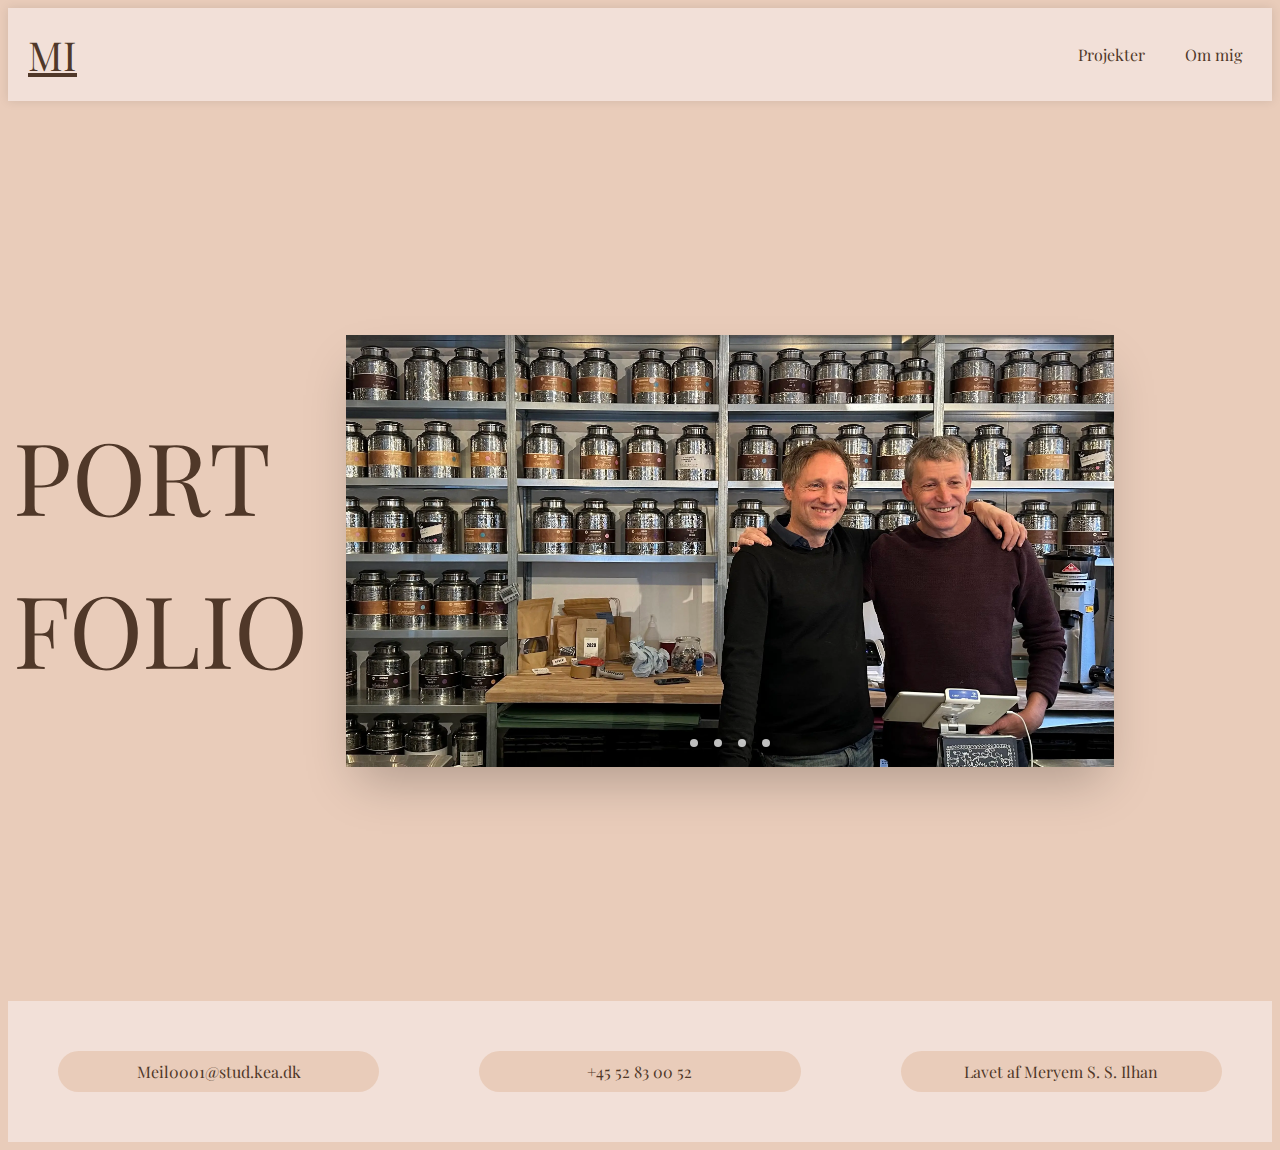
<file: index.html>
<!DOCTYPE html>
<html lang="en">

<head>
    <meta charset="UTF-8">
    <meta name="viewport" content="width=device-width, initial-scale=1.0">
    <title>Forside</title>
    <link rel="stylesheet" href="menu.css">
    <link rel="stylesheet" href="index.css">
    <link rel="preconnect" href="https://fonts.googleapis.com">
    <link rel="preconnect" href="https://fonts.gstatic.com" crossorigin>
    <link
        href="https://fonts.googleapis.com/css2?family=Playfair+Display:wght@400;500;600;700;800&family=Playpen+Sans:wght@600;800&display=swap"
        rel="stylesheet">
</head>

<body>
    <header>
        <div class="logo">
            <a href="index.html">MI</a>
        </div>

        <nav>
            <ul class="menu">
                <li><a href="projekter.html">Projekter</a></li>
                <li><a href="om_mig.html">Om mig</a></li>

            </ul>
            <div class="burger">
                <div class="line"></div>
                <div class="line"></div>
                <div class="line"></div>
            </div>
        </nav>
    </header>

    <main>

        <div class="row">
            <div class="left">

                <div id="port">PORT</div>
                <div id="folio">FOLIO</div>
            </div>

            <div class="right">
                <div class="content">
                    <section class="carrousel_container">
                        <div class="slider-wrapper">
                            <div class="slider">
                                <img id="slide1" src="carrousel/slide1.webp" alt="slide1">
                                <img id="slide2" src="carrousel/slide2.webp" alt="slide2">
                                <img id="slide3" src="carrousel/slide3.webp" alt="slide3 ">
                                <img id="slide4" src="carrousel/slide4.webp" alt="slide4 ">


                            </div>
                            <div class="slider-nav">
                                <a href="#slide1"></a>
                                <a href="#slide2"></a>
                                <a href="#slide3"></a>
                                <a href="#slide4"></a>

                            </div>
                        </div>
                    </section>

                </div>

            </div>
        </div>
    </main>


    <div class="footer">
        <button class="button">Meil0001@stud.kea.dk</button>
        <button class="button">+45 52 83 00 52</button>
        <button class="button">Lavet af Meryem S. S. Ilhan</button>
    </div>








    <script src="menu.js"></script>
</body>

</html>
</file>
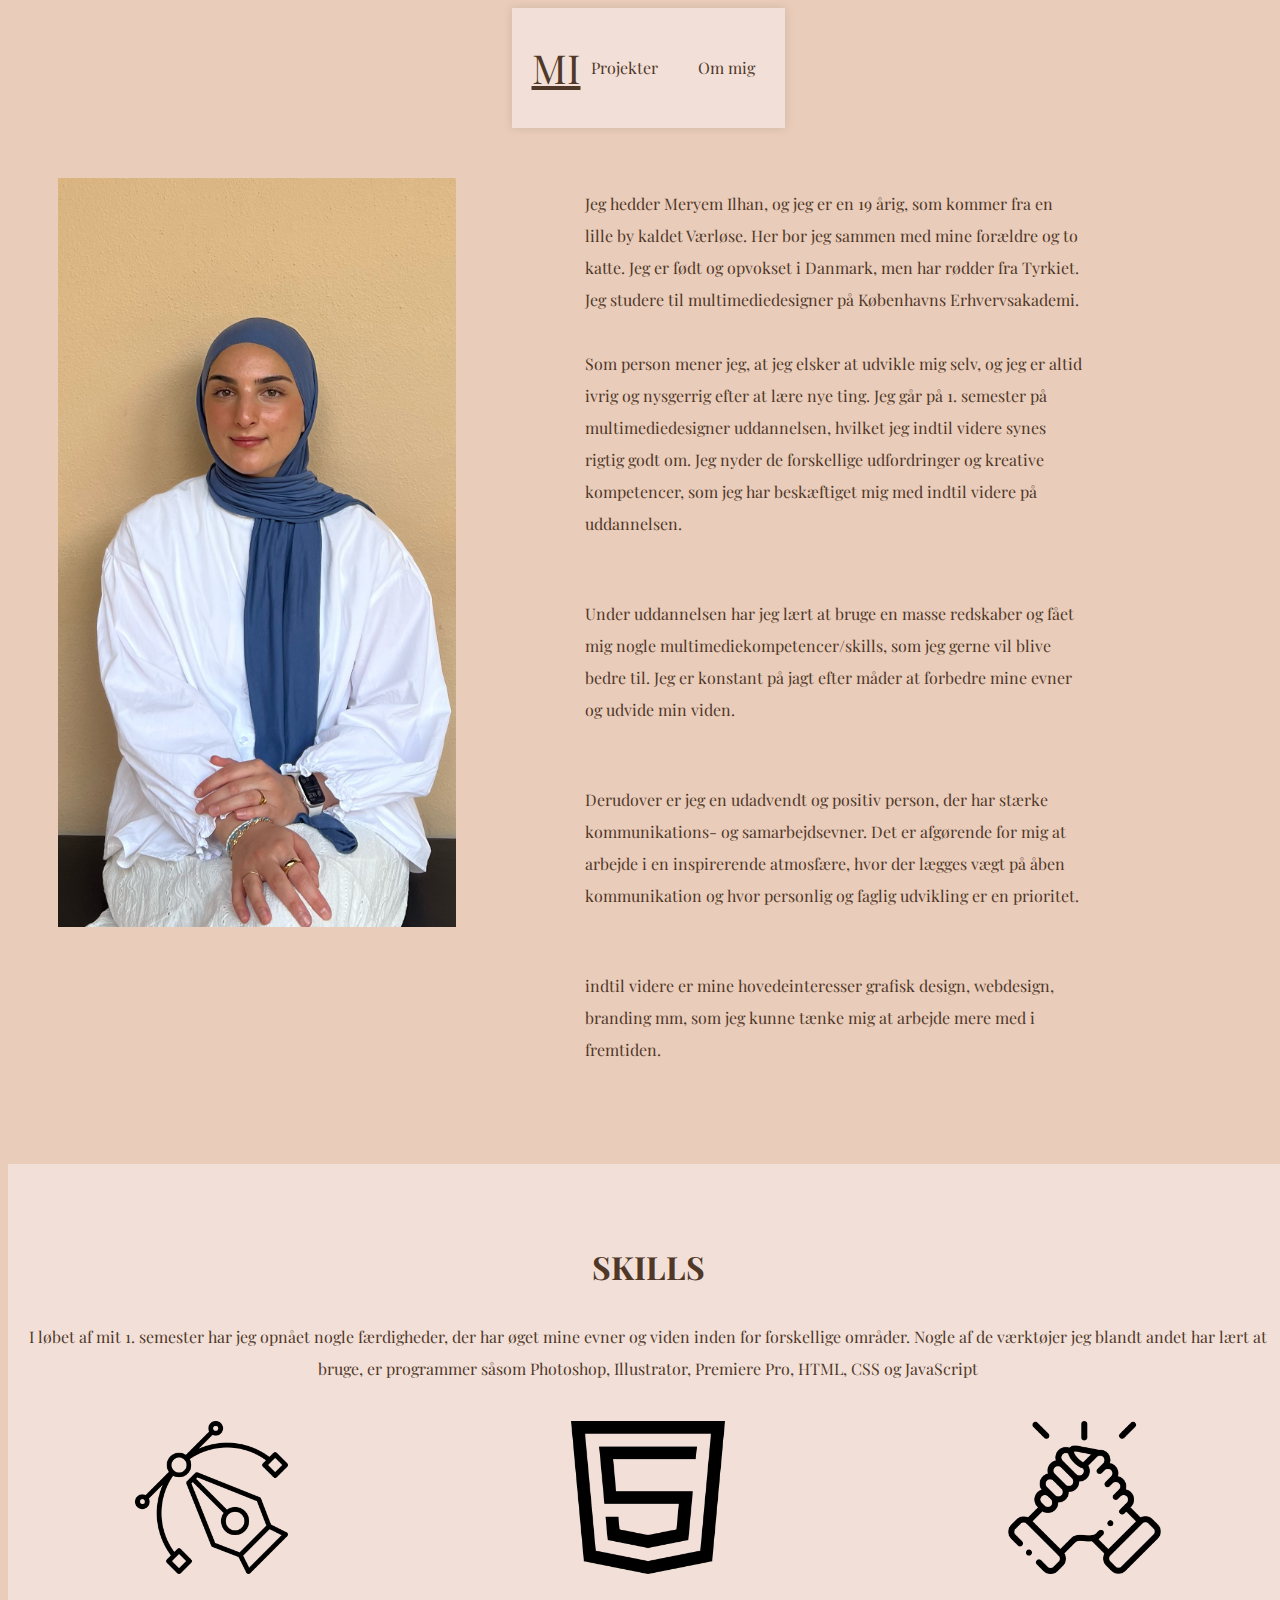
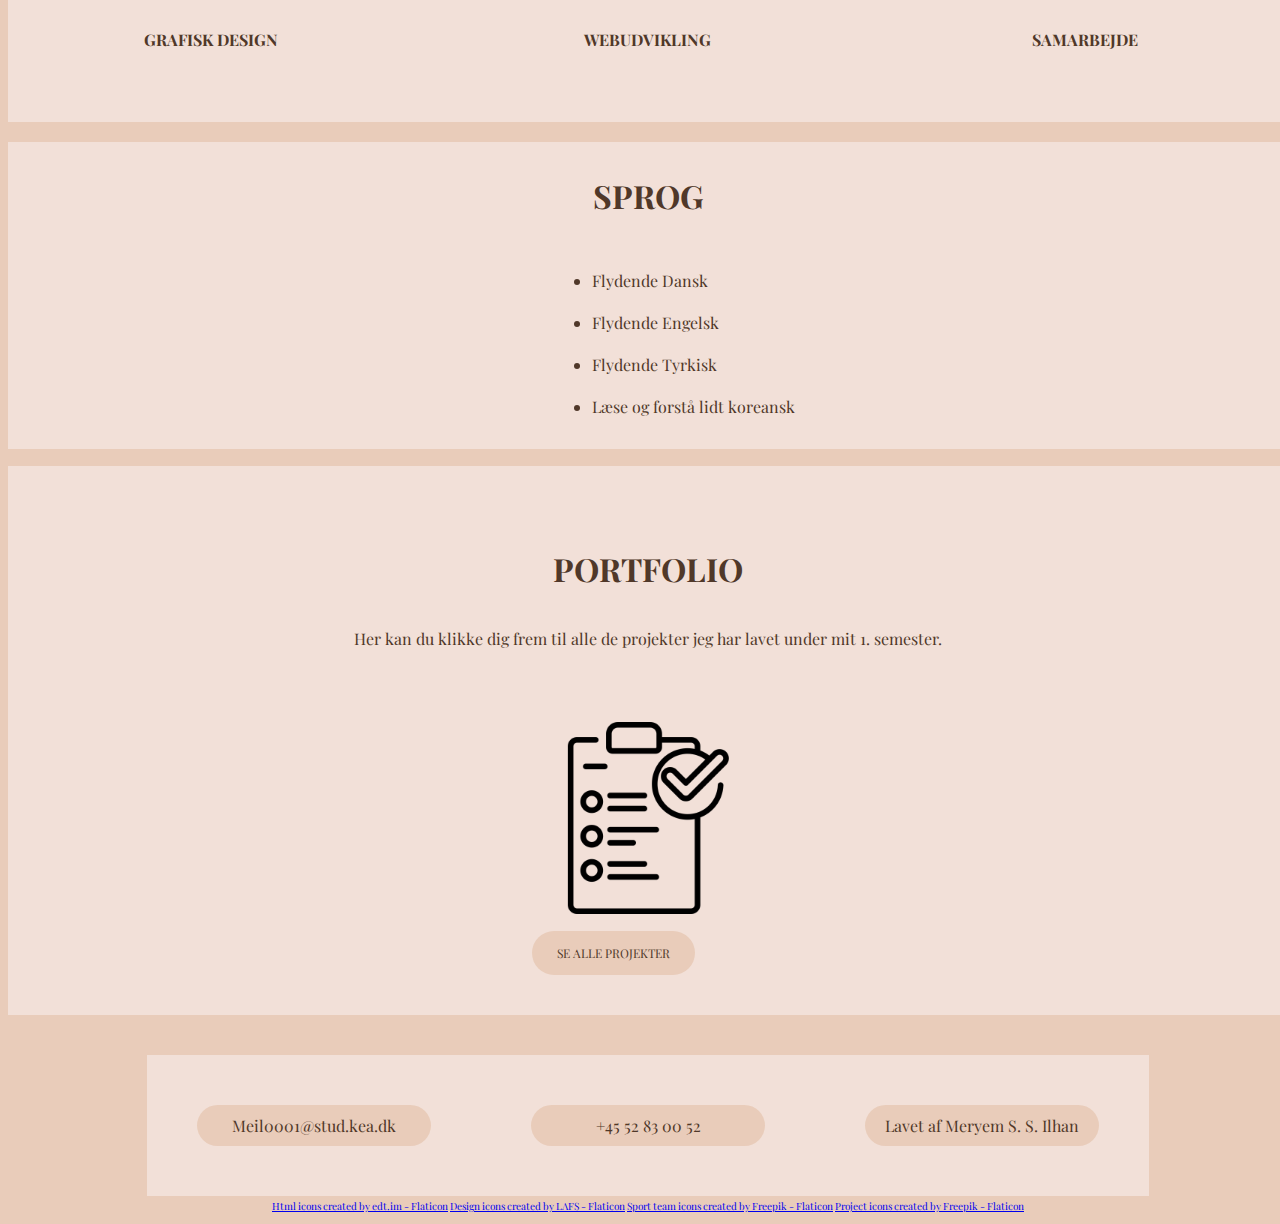
<file: om_mig.html>
<!DOCTYPE html>
<html lang="en">

<head>
    <meta charset="UTF-8">
    <meta name="viewport" content="width=device-width, initial-scale=1.0">
    <title>Forside</title>
    <link rel="stylesheet" href="menu.css">
    <link rel="stylesheet" href="om_mig.css">
    <link rel="preconnect" href="https://fonts.googleapis.com">
    <link rel="preconnect" href="https://fonts.gstatic.com" crossorigin>
    <link
        href="https://fonts.googleapis.com/css2?family=Playfair+Display:wght@400;500;600;700;800&family=Playpen+Sans:wght@600;800&display=swap"
        rel="stylesheet">

</head>

<body>
    <header>
        <div class="logo">
            <a href="index.html">MI</a>
        </div>

        <nav>
            <ul class="menu">
                <li><a href="projekter.html">Projekter</a></li>
                <li><a href="om_mig.html">Om mig</a></li>

            </ul>
            <div class="burger">
                <div class="line"></div>
                <div class="line"></div>
                <div class="line"></div>
            </div>
        </nav>
    </header>

    <main>
        <div class="omos_grid">
            <div class="left">
                <img src="om_mig/mig.png" alt="portræt">
            </div>
            <div class="right">
                <div class="content">
                    <p>
                        Jeg hedder Meryem Ilhan, og jeg er en 19 årig, som kommer fra en lille by kaldet Værløse. Her
                        bor jeg sammen med mine forældre og to katte. Jeg er født og opvokset i Danmark, men har rødder
                        fra Tyrkiet.
                        Jeg studere til multimediedesigner på Københavns Erhvervsakademi.
                        <br><br>
                        Som person mener jeg, at jeg elsker at udvikle mig selv, og jeg er altid ivrig og nysgerrig
                        efter at lære nye ting.
                        Jeg går på 1. semester på multimediedesigner uddannelsen, hvilket jeg indtil videre synes rigtig
                        godt om. Jeg nyder de
                        forskellige udfordringer og kreative kompetencer, som jeg har beskæftiget mig med indtil videre
                        på uddannelsen.
                    </p>

                    <br>
                    <p>Under uddannelsen har jeg lært at bruge en masse redskaber og fået mig nogle
                        multimediekompetencer/skills, som jeg gerne
                        vil blive bedre til.
                        Jeg er konstant på jagt efter måder at forbedre mine evner og udvide min viden.</p>

                    <br>
                    <p>Derudover er jeg en udadvendt og positiv person, der har stærke kommunikations- og
                        samarbejdsevner.
                        Det er afgørende for mig at arbejde i en inspirerende atmosfære, hvor der lægges vægt på åben
                        kommunikation og hvor
                        personlig og faglig udvikling er en prioritet.</p>

                    <br>
                    <p>indtil videre er mine hovedeinteresser grafisk design, webdesign, branding mm, som jeg kunne
                        tænke mig at arbejde mere med i fremtiden.
                    </p>
                    <br>


                </div>
            </div>

        </div>

        <div class="overskrift">
            <h1>SKILLS</h1>
            <p>I løbet af mit 1. semester har jeg opnået nogle færdigheder, der har øget mine evner og viden inden for
                forskellige områder. Nogle af de værktøjer jeg blandt andet har lært at bruge, er programmer såsom
                Photoshop, Illustrator, Premiere Pro, HTML, CSS og JavaScript</p>

        </div>
        <div class="skill_grid">
            <div class="skills">
                <img src="om_mig/grafiskdesign.png" alt="skill 1">
                <p class="skills_txt">GRAFISK DESIGN</p>
            </div>
            <div class="skills">
                <img src="om_mig/html.png" alt="skill 2">
                <p class="skills_txt">WEBUDVIKLING</p>
            </div>
            <div class="skills">
                <img src="om_mig/teamwork.png" alt="skill 3">
                <p class="skills_txt">SAMARBEJDE</p>
            </div>
        </div>

        <div class="grid-container">
            <div class="kolonne">
                <h1>SPROG</h1>
                <ul>
                    <li>Flydende Dansk</li>
                    <li>Flydende Engelsk</li>
                    <li>Flydende Tyrkisk</li>
                    <li>Læse og forstå lidt koreansk</li>
                </ul>
            </div>

        </div>


        <div class="portfolio-overskrift">
            <h1>PORTFOLIO</h1>
            <p>Her kan du klikke dig frem til alle de projekter jeg har lavet under mit 1. semester.</p>

            <img src="om_mig/projekter.png" alt="projekter">
            <a href="projekter.html" class="se-projekter-knap">SE ALLE PROJEKTER</a>

        </div>

    </main>

    <div class="footer">
        <button class="button">Meil0001@stud.kea.dk</button>
        <button class="button">+45 52 83 00 52</button>
        <button class="button">Lavet af Meryem S. S. Ilhan</button>
    </div>




    <script src="menu.js"></script>
    <div class="attributes">
        <a href="https://www.flaticon.com/free-icons/html" title="html icons">Html icons created by edt.im -
            Flaticon</a>
        <a href="https://www.flaticon.com/free-icons/design" title="design icons">Design icons created by LAFS -
            Flaticon</a>
        <a href="https://www.flaticon.com/free-icons/sport-team" title="sport team icons">Sport team icons created by
            Freepik -
            Flaticon</a>
        <a href="https://www.flaticon.com/free-icons/project" title="project icons">Project icons created by Freepik -
            Flaticon</a>
    </div>
</body>

</html>
</file>
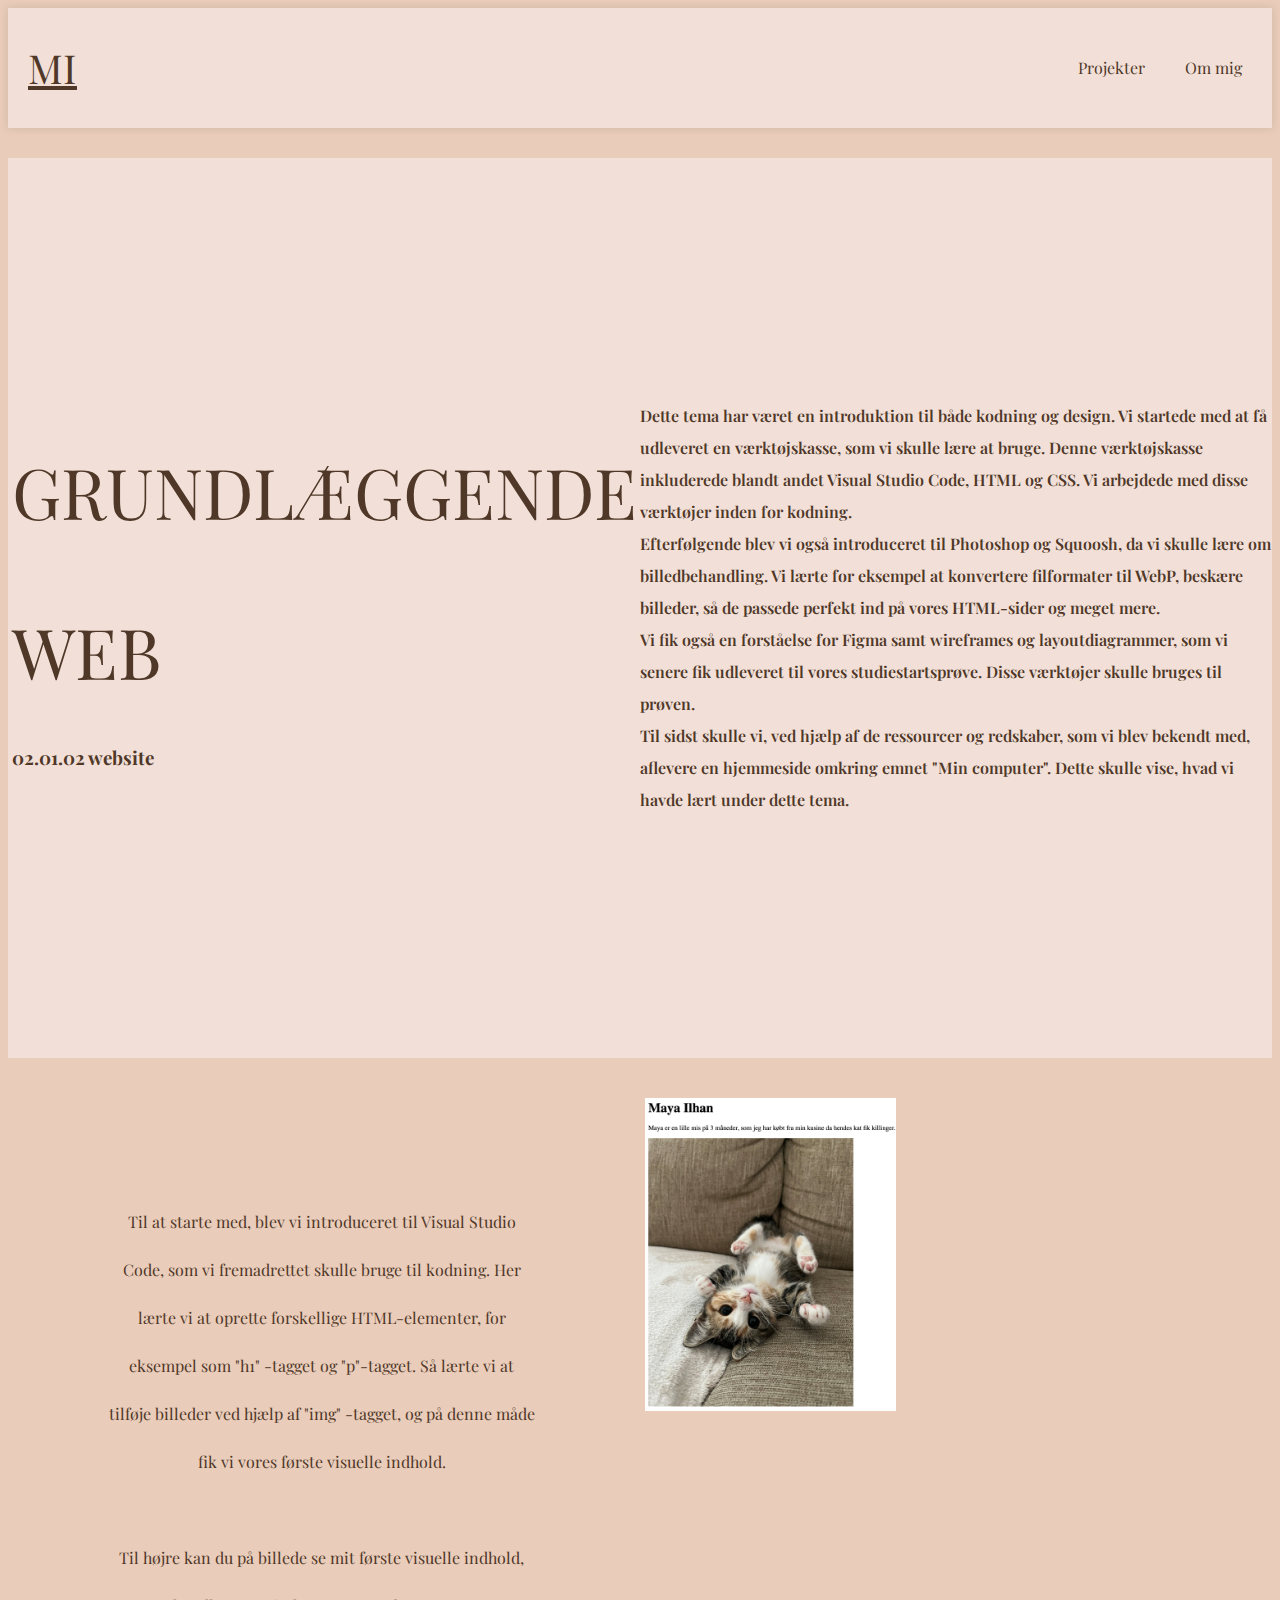
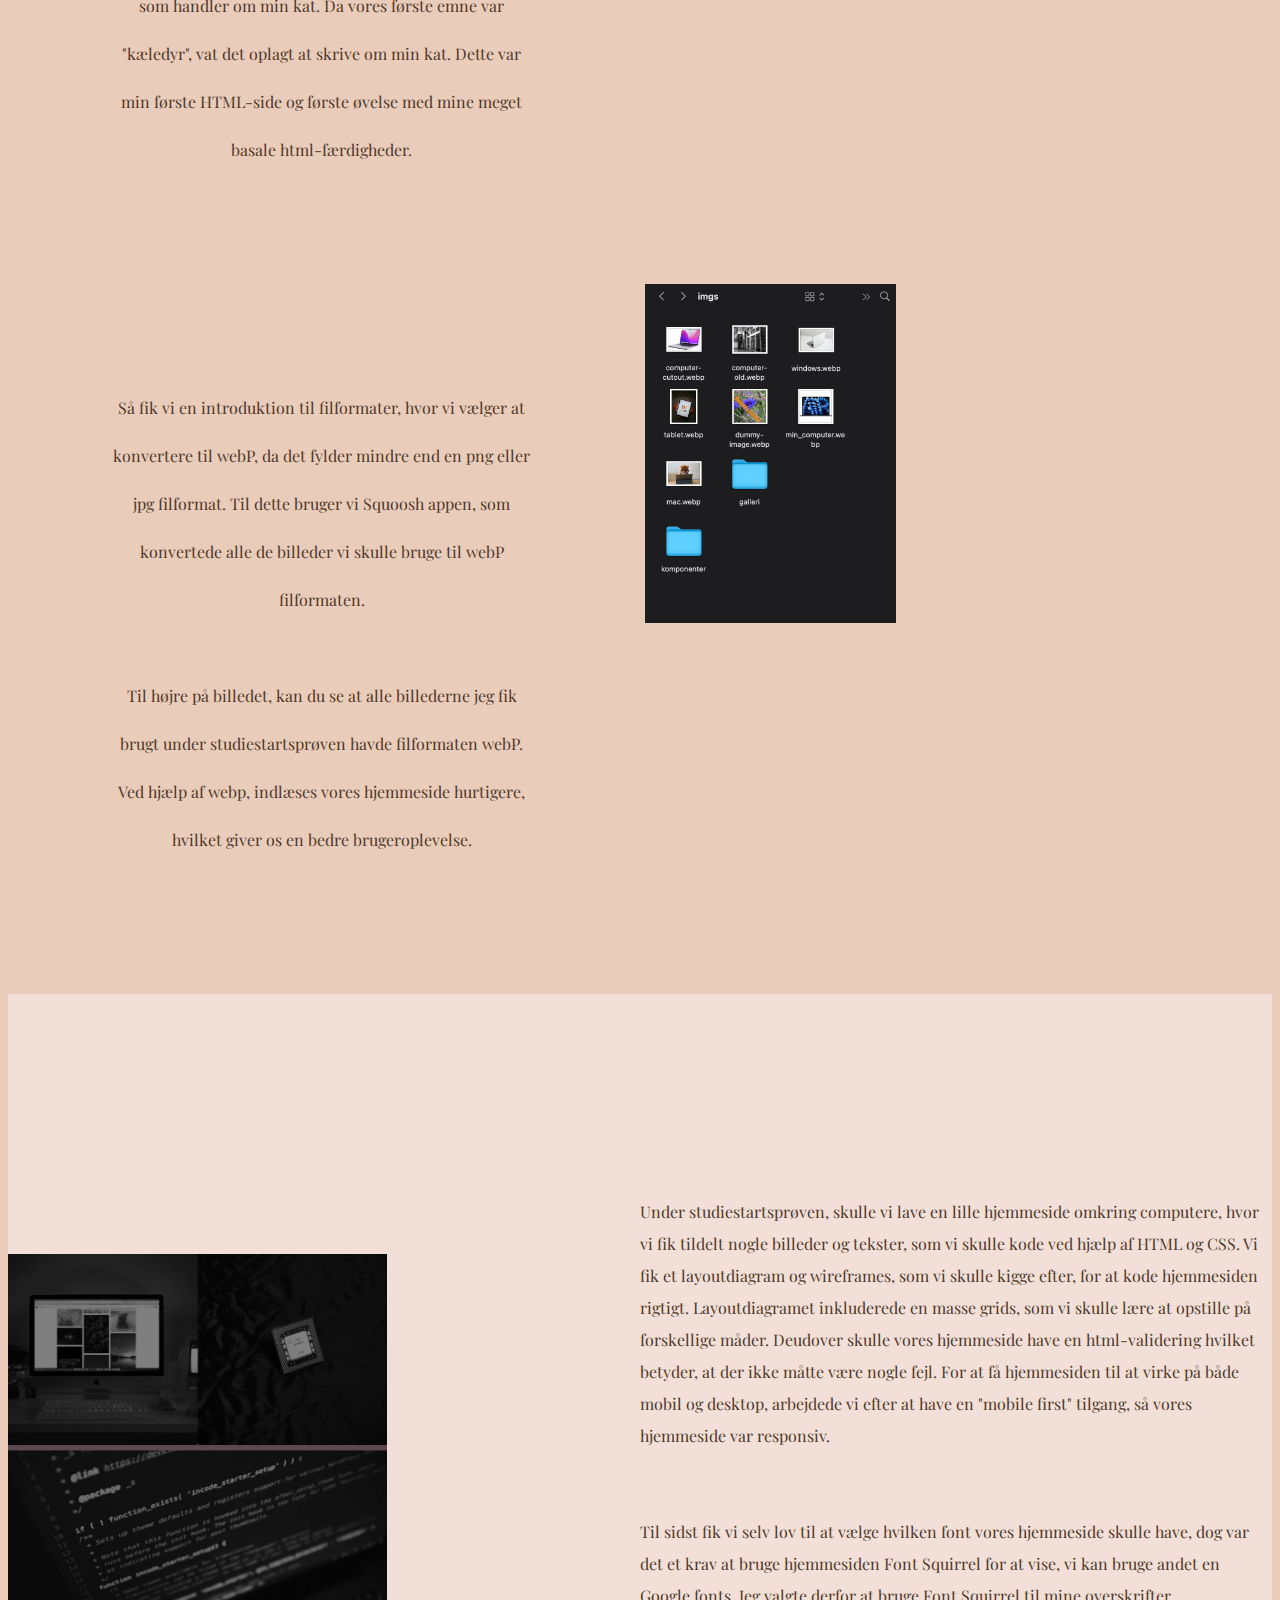
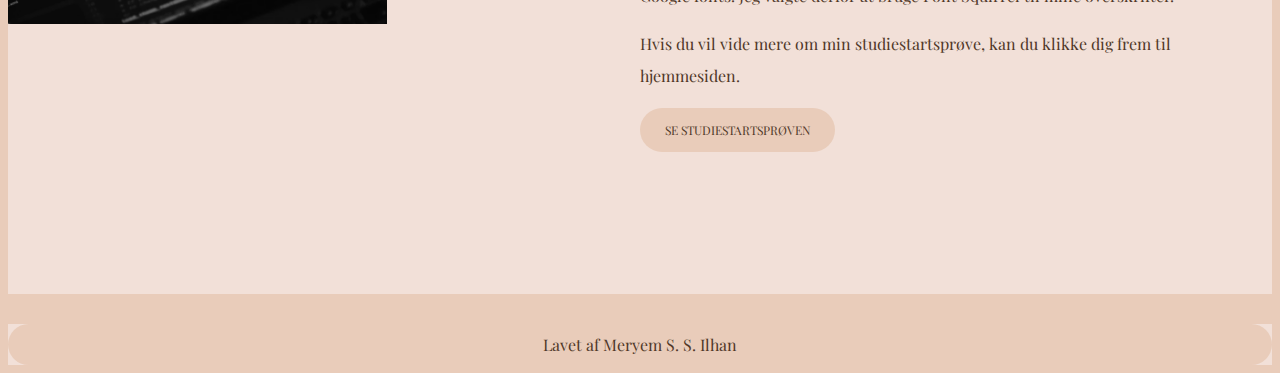
<file: t2.html>
<!DOCTYPE html>
<html lang="en">

<head>
    <meta charset="UTF-8">
    <meta name="viewport" content="width=device-width, initial-scale=1.0">
    <title>Forside</title>
    <link rel="stylesheet" href="menu.css">
    <link rel="stylesheet" href="t2.css">
    <link rel="preconnect" href="https://fonts.googleapis.com">
    <link rel="preconnect" href="https://fonts.gstatic.com" crossorigin>
    <link
        href="https://fonts.googleapis.com/css2?family=Playfair+Display:wght@400;500;600;700;800&family=Playpen+Sans:wght@600;800&display=swap"
        rel="stylesheet">

</head>

<body>
    <header>
        <div class="logo">
            <a href="index.html">MI</a>
        </div>

        <nav>
            <ul class="menu">
                <li><a href="projekter.html">Projekter</a></li>
                <li><a href="om_mig.html">Om mig</a></li>

            </ul>
            <div class="burger">
                <div class="line"></div>
                <div class="line"></div>
                <div class="line"></div>
            </div>
        </nav>
    </header>

    <main>
        <div class="row">
            <div class="left">
                <div id="grundlæggende">GRUNDLÆGGENDE</div>
                <div id="web">WEB</div>
                <h3>02.01.02 website</h3>
            </div>

            <div class="right">
                <div class="content">
                    <p>Dette tema har været en introduktion til både kodning og design. Vi startede med at få udleveret
                        en værktøjskasse, som
                        vi skulle lære at bruge. Denne værktøjskasse inkluderede blandt andet Visual Studio Code, HTML
                        og CSS. Vi arbejdede med
                        disse værktøjer inden for kodning.
                        <br>
                        Efterfølgende blev vi også introduceret til Photoshop og Squoosh, da vi skulle lære om
                        billedbehandling. Vi lærte for
                        eksempel at konvertere filformater til WebP, beskære billeder, så de passede perfekt ind på
                        vores HTML-sider og meget
                        mere.
                        <br>
                        Vi fik også en forståelse for Figma samt wireframes og layoutdiagrammer, som vi senere fik
                        udleveret til vores
                        studiestartsprøve. Disse værktøjer skulle bruges til prøven.
                        <br>
                        Til sidst skulle vi, ved hjælp af de ressourcer og redskaber, som vi blev bekendt med, aflevere
                        en hjemmeside omkring
                        emnet "Min computer". Dette skulle vise, hvad vi havde lært under dette tema.
                    </p>

                </div>
            </div>
        </div>


        <div class="tema2-container">
            <div class="txt">
                Til at starte med, blev vi introduceret til Visual Studio Code, som vi fremadrettet skulle bruge til
                kodning. Her lærte vi at oprette forskellige HTML-elementer, for eksempel som "h1" -tagget og
                "p"-tagget. Så lærte vi at tilføje billeder ved hjælp af "img" -tagget, og på denne måde fik vi vores
                første visuelle indhold.
                <br><br>
                Til højre kan du på billede se mit første visuelle indhold, som handler om min kat. Da vores første emne
                var "kæledyr", vat det oplagt at skrive om min kat. Dette var min første HTML-side og første øvelse med
                mine meget basale
                html-færdigheder.
            </div>

            <div><img src="temaer/intro-tema2.png" alt="kat"></div>



            <div class="txt">
                Så fik vi en introduktion til filformater, hvor vi vælger at konvertere til webP, da det fylder mindre
                end en png eller jpg filformat. Til dette bruger vi Squoosh appen, som konvertede alle de billeder vi
                skulle bruge til webP filformaten.
                <br><br>
                Til højre på billedet, kan du se at alle billederne jeg fik brugt under studiestartsprøven havde
                filformaten webP. Ved hjælp af webp, indlæses vores hjemmeside hurtigere, hvilket giver os en bedre
                brugeroplevelse.
            </div>

            <div><img src="temaer/tema2-webp.png" alt="webp"></div>



        </div>

        <div class="row2">
            <div class="left">
                <img src="temaer/studiestartproeve.webp" alt="tema2">
            </div>

            <div class="right">
                <div class="content">
                    <p>Under studiestartsprøven, skulle vi lave en lille hjemmeside omkring computere, hvor vi fik
                        tildelt nogle billeder og
                        tekster, som vi skulle kode ved hjælp af HTML og CSS. Vi fik et layoutdiagram og wireframes, som
                        vi skulle kigge efter, for at kode hjemmesiden
                        rigtigt. Layoutdiagramet inkluderede en masse grids, som vi skulle lære at opstille på
                        forskellige måder. Deudover skulle vores hjemmeside have en html-validering hvilket betyder, at
                        der ikke måtte være nogle fejl.
                        For at få hjemmesiden til at virke på både mobil og desktop, arbejdede vi efter at have en
                        "mobile first" tilgang, så vores hjemmeside var responsiv.
                    </p>
                    <br>
                    <p>Til sidst fik vi selv lov til at vælge hvilken font vores hjemmeside skulle have, dog var det et
                        krav at bruge hjemmesiden Font Squirrel for at vise, vi kan bruge andet en Google fonts. Jeg
                        valgte derfor at bruge Font Squirrel til mine overskrifter. </p>
                    <p>Hvis du vil vide mere om min studiestartsprøve, kan du klikke dig frem til hjemmesiden.</p>

                    <a href="https://meryemssi.dk/kea/02_web/01_website/website/" class="se-projekter-knap">SE
                        STUDIESTARTSPRØVEN</a>
                </div>
            </div>
        </div>


    </main>

    <div class="footer">
        <button class="button">Lavet af Meryem S. S. Ilhan</button>
    </div>





    <script src="menu.js"></script>
</body>

</html>
</file>
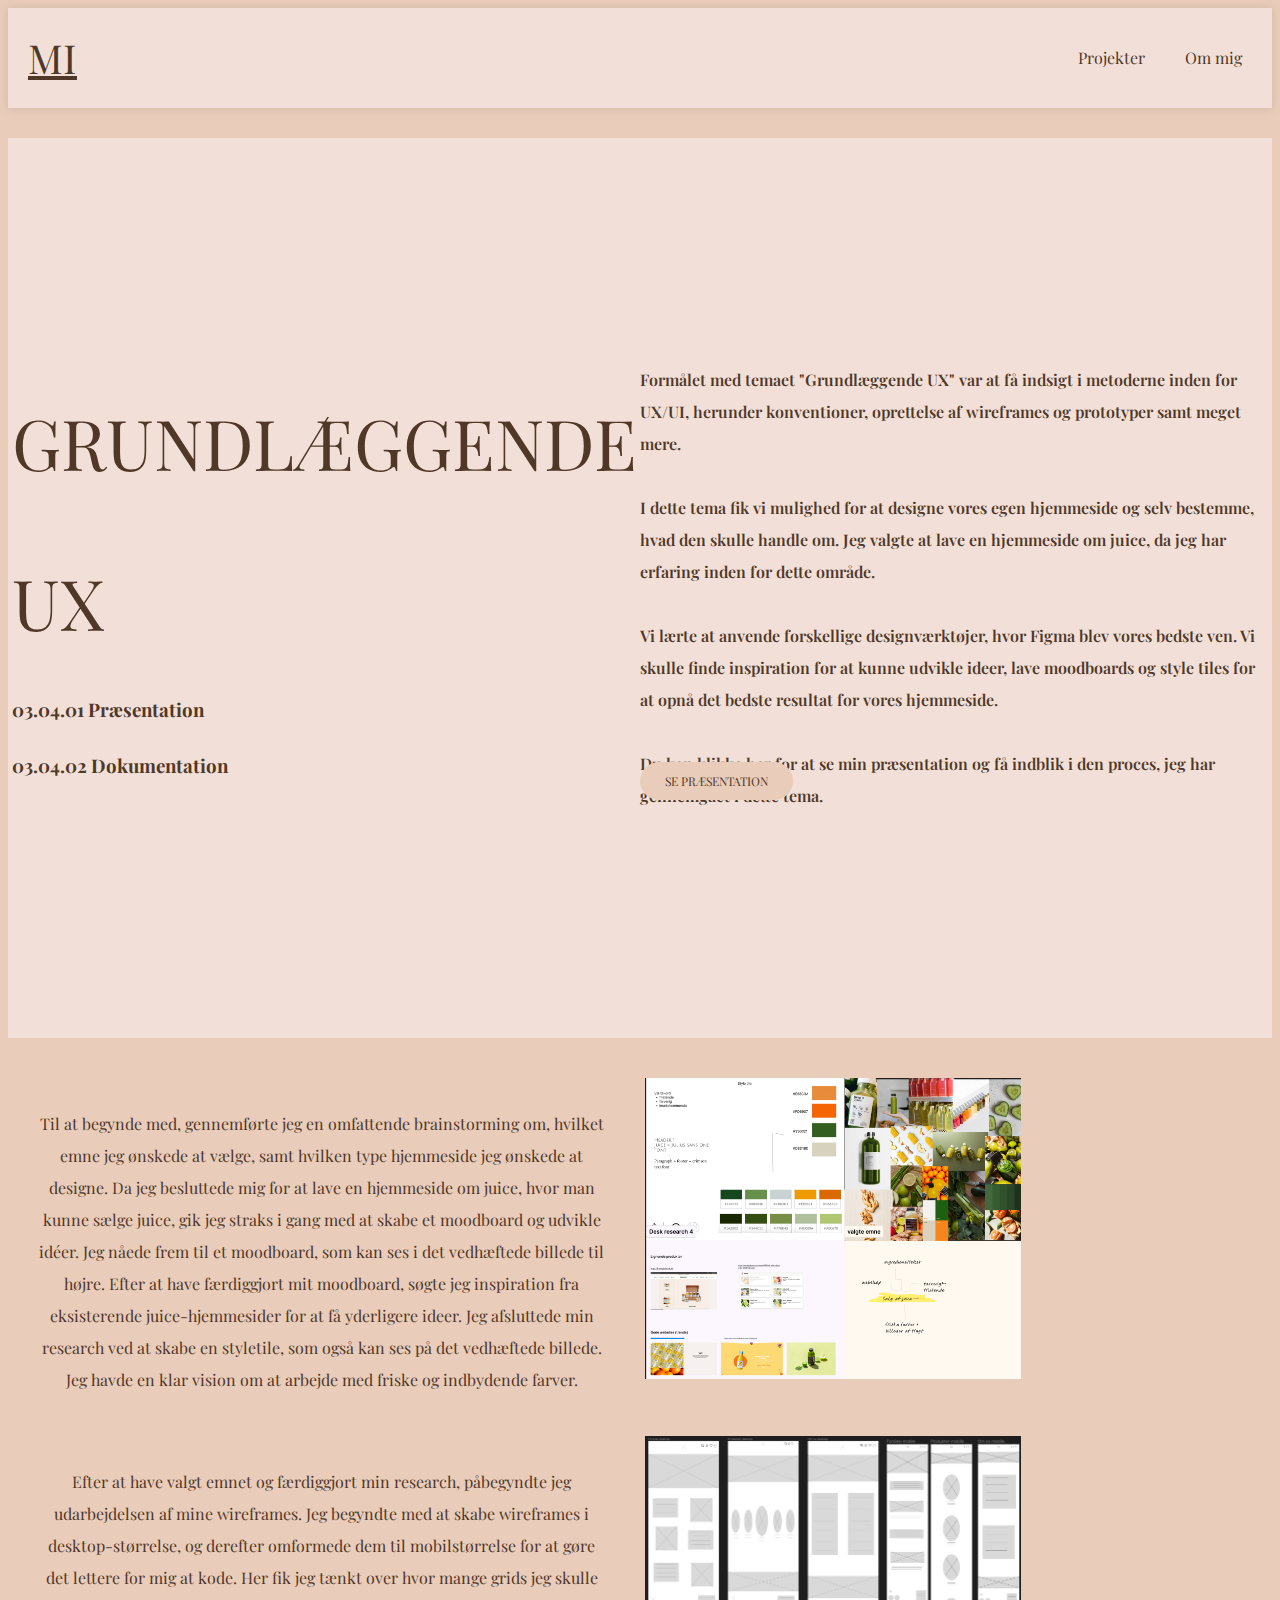
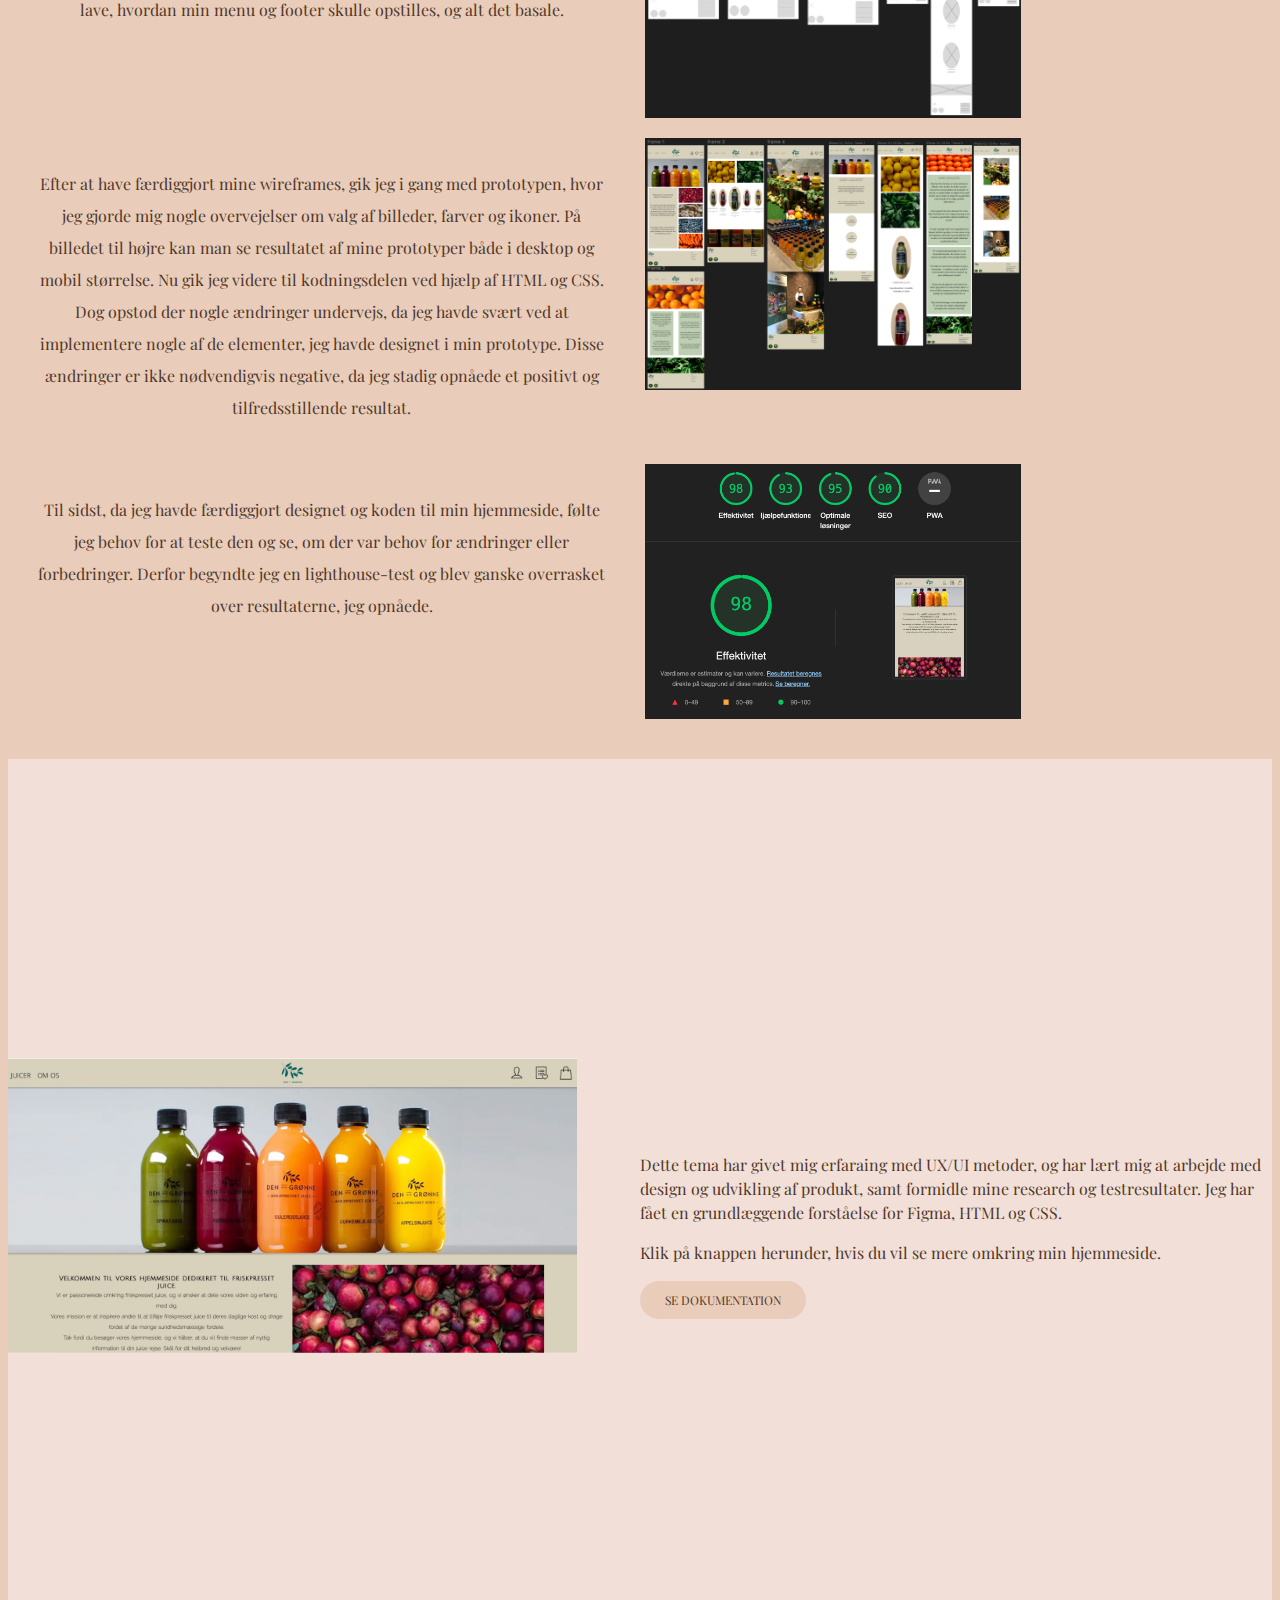
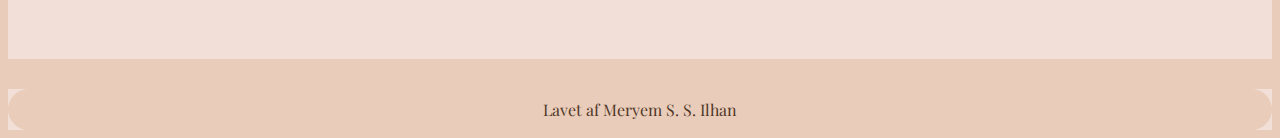
<file: t3.html>
<!DOCTYPE html>
<html lang="en">

<head>
    <meta charset="UTF-8">
    <meta name="viewport" content="width=device-width, initial-scale=1.0">
    <title>Forside</title>
    <link rel="stylesheet" href="menu.css">
    <link rel="stylesheet" href="t3.css">
    <link rel="preconnect" href="https://fonts.googleapis.com">
    <link rel="preconnect" href="https://fonts.gstatic.com" crossorigin>
    <link
        href="https://fonts.googleapis.com/css2?family=Playfair+Display:wght@400;500;600;700;800&family=Playpen+Sans:wght@600;800&display=swap"
        rel="stylesheet">

</head>

<body>
    <header>
        <div class="logo">
            <a href="index.html">MI</a>
        </div>

        <nav>
            <ul class="menu">
                <li><a href="projekter.html">Projekter</a></li>
                <li><a href="om_mig.html">Om mig</a></li>

            </ul>
            <div class="burger">
                <div class="line"></div>
                <div class="line"></div>
                <div class="line"></div>
            </div>
        </nav>
    </header>


    <main>
        <div class="row">
            <div class="left">
                <div id="grundlæggende">GRUNDLÆGGENDE</div>
                <div id="ux">UX</div>
                <h3>03.04.01 Præsentation</h3>
                <h3>03.04.02 Dokumentation</h3>
            </div>

            <div class="right">
                <div class="content">
                    Formålet med temaet "Grundlæggende UX" var at få indsigt i metoderne inden for UX/UI, herunder
                    konventioner, oprettelse
                    af wireframes og prototyper samt meget mere.
                    <br><br>
                    I dette tema fik vi mulighed for at designe vores egen hjemmeside og selv bestemme, hvad den skulle
                    handle om. Jeg
                    valgte at lave en hjemmeside om juice, da jeg har erfaring inden for dette område.
                    <br><br>
                    Vi lærte at anvende forskellige designværktøjer, hvor Figma blev vores bedste ven. Vi skulle finde
                    inspiration for at
                    kunne udvikle ideer, lave moodboards og style tiles for at opnå det bedste resultat for vores
                    hjemmeside.
                    <br><br>
                    Du kan klikke her for at se min præsentation og få indblik i den proces, jeg har gennemgået i dette
                    tema.

                </div>
            </div>
        </div>

        <div class="tema3-container">
            <div class="txt">Til at begynde med, gennemførte jeg en omfattende brainstorming om, hvilket emne jeg
                ønskede at vælge, samt hvilken type
                hjemmeside jeg ønskede at designe. Da jeg besluttede mig for at lave en hjemmeside om juice, hvor man
                kunne sælge juice,
                gik jeg straks i gang med at skabe et moodboard og udvikle idéer. Jeg nåede frem til et moodboard, som
                kan ses i det
                vedhæftede billede til højre. Efter at have færdiggjort mit moodboard, søgte jeg inspiration fra
                eksisterende
                juice-hjemmesider for at få yderligere ideer. Jeg afsluttede min research ved at skabe en styletile, som
                også kan ses på
                det vedhæftede billede. Jeg havde en klar vision om at arbejde med friske og indbydende farver.
            </div>

            <div><img src="temaer/tema3/billede1.png" alt="tema 3"></div>



            <div class="txt">Efter at have valgt emnet og færdiggjort min research, påbegyndte jeg udarbejdelsen af mine
                wireframes. Jeg begyndte med
                at skabe wireframes i desktop-størrelse, og derefter omformede dem til mobilstørrelse for at gøre det
                lettere for mig at
                kode. Her fik jeg tænkt over hvor mange grids jeg skulle lave, hvordan min menu og
                footer skulle opstilles, og alt det basale.
            </div>

            <div><img src="temaer/tema3/billede2.png" alt="tema 3"></div>


            <div class="txt">Efter at have færdiggjort mine wireframes, gik jeg i gang med prototypen, hvor jeg gjorde
                mig nogle overvejelser om valg af
                billeder, farver og ikoner. På billedet til højre kan man se resultatet af mine prototyper både i
                desktop og mobil
                størrelse. Nu gik jeg videre til kodningsdelen ved hjælp af HTML og CSS. Dog opstod der nogle ændringer
                undervejs, da
                jeg havde svært ved at implementere nogle af de elementer, jeg havde designet i min prototype. Disse
                ændringer er ikke
                nødvendigvis negative, da jeg stadig opnåede et positivt og tilfredsstillende resultat.
            </div>

            <div><img src="temaer/tema3/billede3.png" alt="tema 3"></div>


            <div class="txt">Til sidst, da jeg havde færdiggjort designet og koden til min hjemmeside, følte jeg behov
                for at teste den og se, om der var behov
                for ændringer eller forbedringer. Derfor begyndte jeg en lighthouse-test og blev ganske overrasket over
                resultaterne,
                jeg opnåede.
            </div>

            <div><img src="temaer/tema3/billede4.png" alt="tema 3"></div>



        </div>

        <div class="row2">
            <div class="left">
                <img src="temaer/tema3/billede5.png" alt="tema3" class="stor-billede">


            </div>

            <div class="right">
                <div class="content">
                    <p>Dette tema har givet mig erfaraing med UX/UI metoder, og har lært mig at arbejde med design og
                        udvikling af produkt, samt formidle mine research og testresultater. Jeg har fået en
                        grundlæggende forståelse for Figma, HTML og CSS. </p>
                    <p>Klik på knappen herunder, hvis du vil se mere omkring min hjemmeside. </p>
                    <a href="https://meryemssi.dk/kea/03_ux/kodet_site/" class="se-dokumentation-knap">SE
                        DOKUMENTATION</a>
                    <a href="030401_præsentation_Meryem-kopi.pdf" class="se-pptx-knap">SE PRÆSENTATION</a>
                </div>
            </div>
        </div>


    </main>

    <div class="footer">
        <button class="button">Lavet af Meryem S. S. Ilhan</button>
    </div>




    <script src="menu.js"></script>
</body>

</html>
</file>
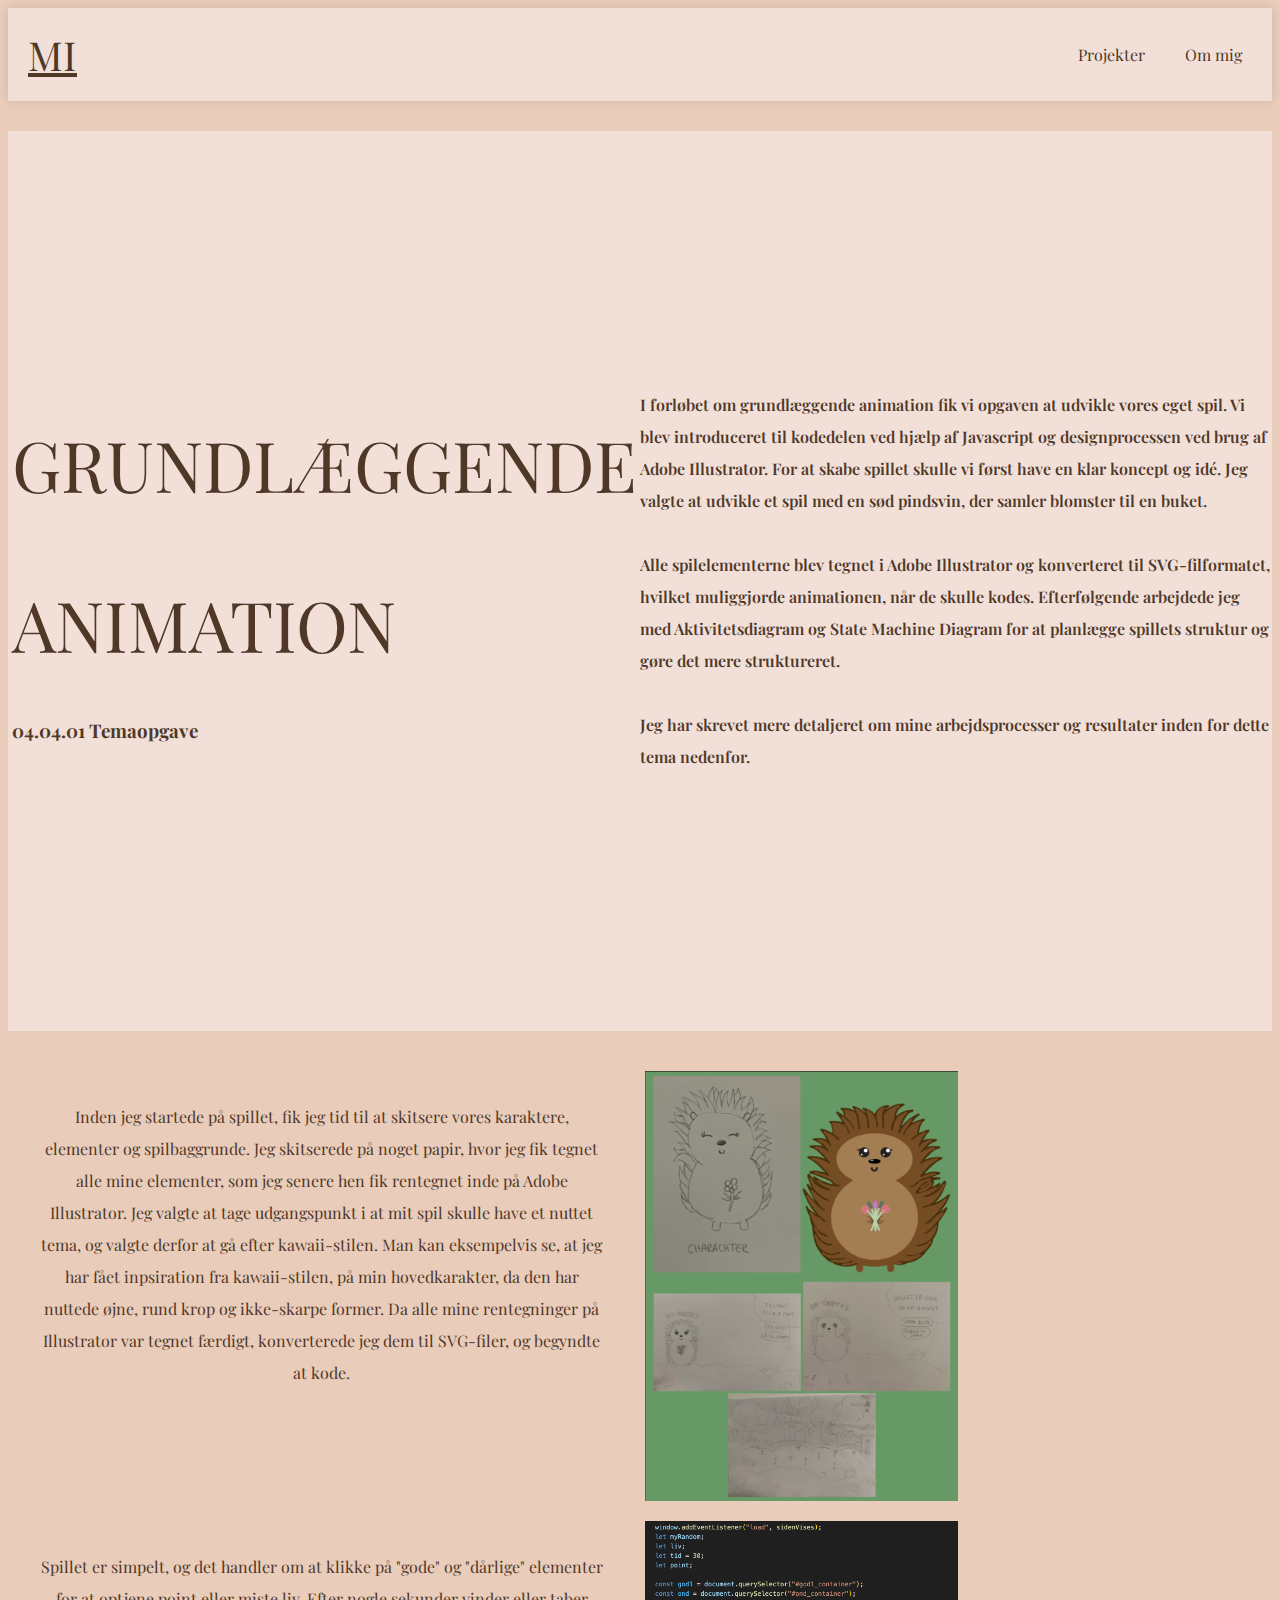
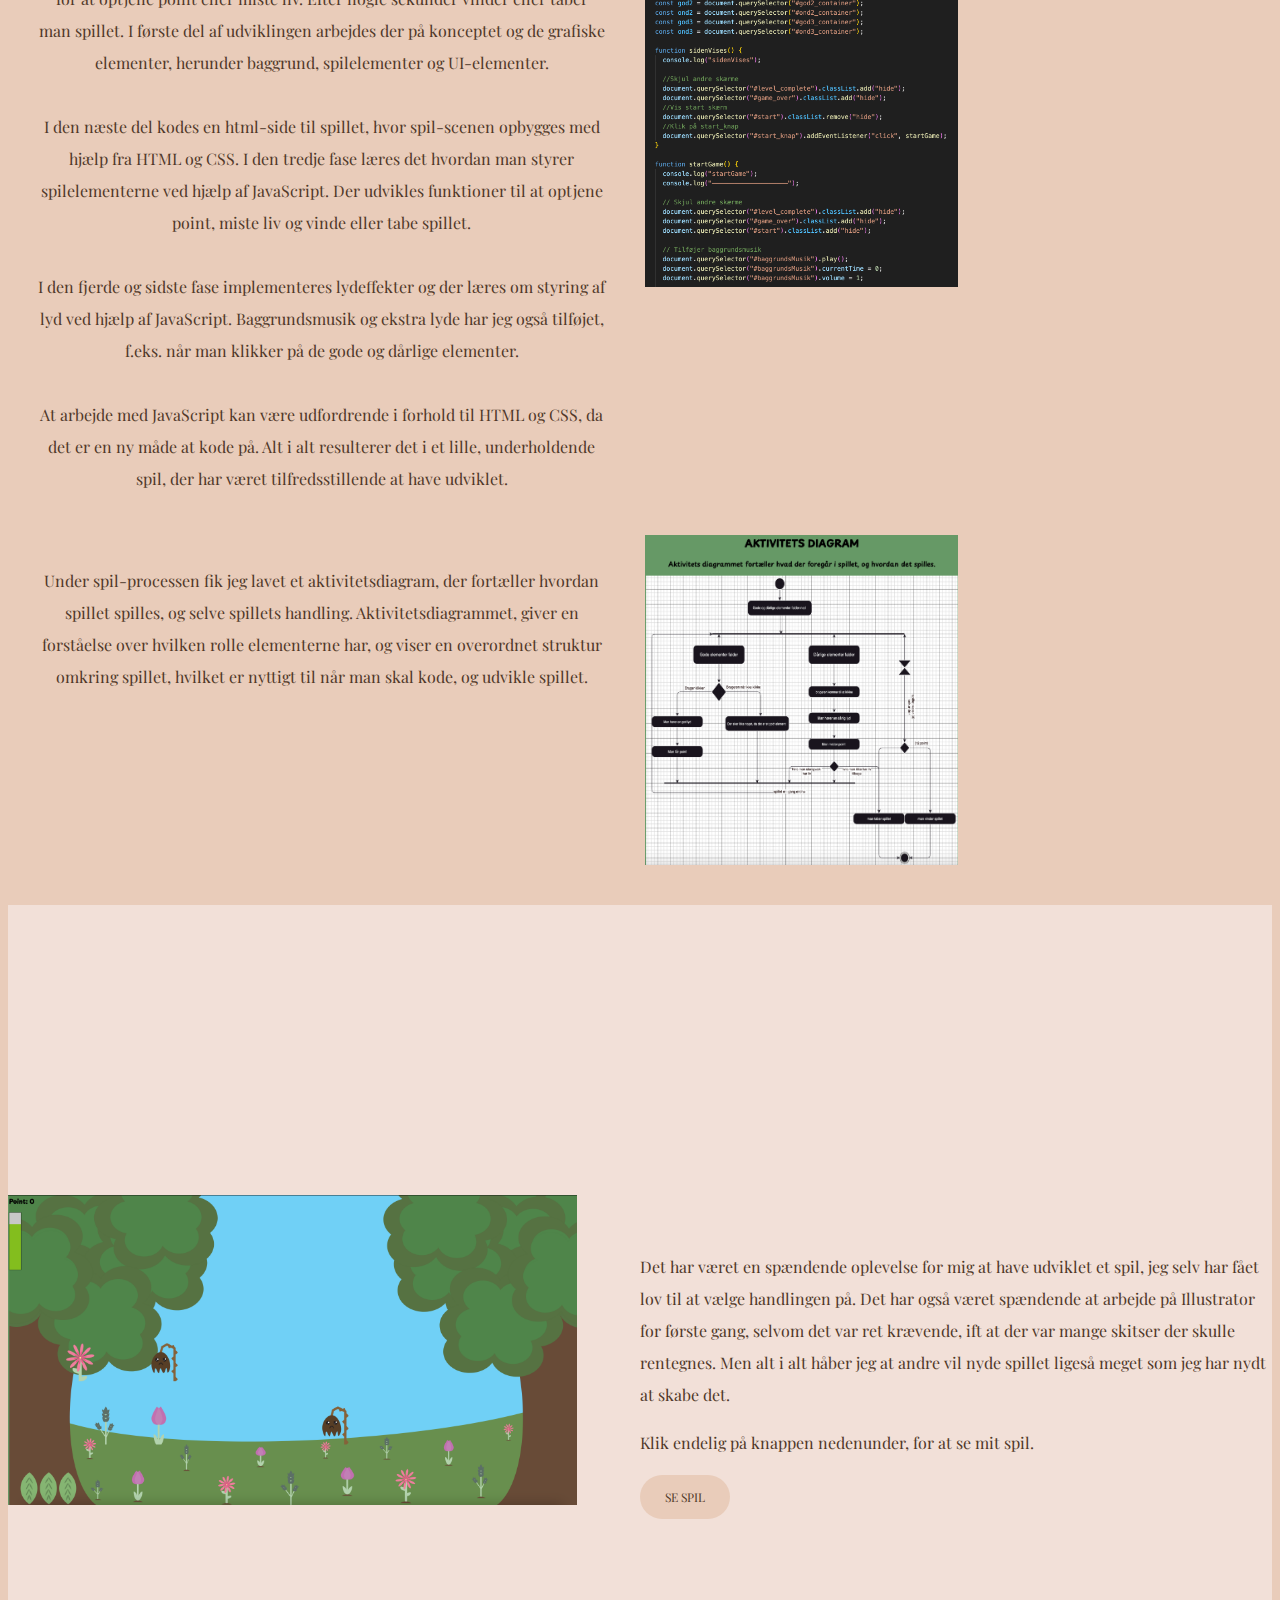
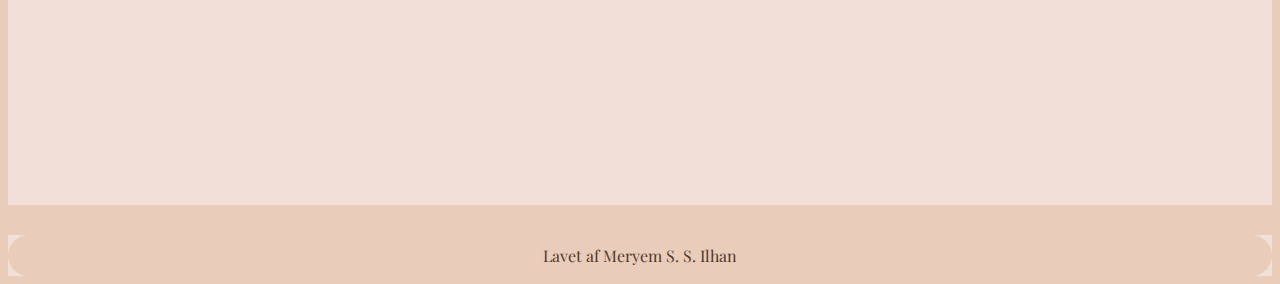
<file: t4.html>
<!DOCTYPE html>
<html lang="en">

<head>
    <meta charset="UTF-8">
    <meta name="viewport" content="width=device-width, initial-scale=1.0">
    <title>Forside</title>
    <link rel="stylesheet" href="menu.css">
    <link rel="stylesheet" href="t4.css">
    <link rel="preconnect" href="https://fonts.googleapis.com">
    <link rel="preconnect" href="https://fonts.gstatic.com" crossorigin>
    <link
        href="https://fonts.googleapis.com/css2?family=Playfair+Display:wght@400;500;600;700;800&family=Playpen+Sans:wght@600;800&display=swap"
        rel="stylesheet">

</head>

<body>
    <header>
        <div class="logo">
            <a href="index.html">MI</a>
        </div>

        <nav>
            <ul class="menu">
                <li><a href="projekter.html">Projekter</a></li>
                <li><a href="om_mig.html">Om mig</a></li>

            </ul>
            <div class="burger">
                <div class="line"></div>
                <div class="line"></div>
                <div class="line"></div>
            </div>
        </nav>
    </header>

    <main>
        <div class="row">
            <div class="left">
                <div id="grundlæggende">GRUNDLÆGGENDE</div>
                <div id="animation">ANIMATION</div>
                <h3>04.04.01 Temaopgave</h3>
            </div>

            <div class="right">
                <div class="content">
                    <p>I forløbet om grundlæggende animation fik vi opgaven at udvikle vores eget spil. Vi blev
                        introduceret til kodedelen ved
                        hjælp af Javascript og designprocessen ved brug af Adobe Illustrator. For at skabe spillet
                        skulle vi først have en klar
                        koncept og idé. Jeg valgte at udvikle et spil med en sød pindsvin, der samler blomster til en
                        buket.
                        <br><br>
                        Alle spilelementerne blev tegnet i Adobe Illustrator og konverteret til SVG-filformatet, hvilket
                        muliggjorde
                        animationen, når de skulle kodes. Efterfølgende arbejdede jeg med Aktivitetsdiagram og State
                        Machine Diagram for at
                        planlægge spillets struktur og gøre det mere struktureret.
                        <br><br>
                        Jeg har skrevet mere detaljeret om mine arbejdsprocesser og resultater inden for dette tema
                        nedenfor.
                    </p>

                </div>
            </div>
        </div>

        <div class="tema4-container">
            <div class="txt">

                Inden jeg startede på spillet, fik jeg tid til at skitsere vores karaktere, elementer og
                spilbaggrunde. Jeg skitserede på noget papir, hvor jeg fik tegnet alle mine elementer, som jeg senere
                hen fik rentegnet inde på Adobe Illustrator. Jeg valgte at tage udgangspunkt i at mit spil skulle have
                et nuttet tema, og valgte derfor at gå efter kawaii-stilen. Man kan eksempelvis se, at jeg har fået
                inpsiration fra kawaii-stilen, på min hovedkarakter, da den har nuttede øjne, rund krop og ikke-skarpe
                former.
                Da alle mine rentegninger på Illustrator var tegnet færdigt, konverterede jeg dem til SVG-filer, og
                begyndte at kode.
            </div>

            <div><img src="temaer/tema4/billede1.png" alt="tema 4"></div>



            <div class="txt">
                Spillet er simpelt, og det handler om at klikke på "gode" og "dårlige" elementer for at optjene point
                eller miste liv.
                Efter nogle sekunder vinder eller taber man spillet.

                I første del af udviklingen arbejdes der på konceptet og de grafiske elementer, herunder baggrund,
                spilelementer og
                UI-elementer.
                <br><br>

                I den næste del kodes en html-side til spillet, hvor spil-scenen opbygges med hjælp fra HTML og CSS.

                I den tredje fase læres det hvordan man styrer spilelementerne ved hjælp af JavaScript. Der udvikles
                funktioner til at
                optjene point, miste liv og vinde eller tabe spillet.
                <br><br>
                I den fjerde og sidste fase implementeres lydeffekter og der læres om styring af lyd ved hjælp af
                JavaScript.
                Baggrundsmusik og ekstra lyde har jeg også tilføjet, f.eks. når man klikker på de gode og dårlige
                elementer.
                <br><br>
                At arbejde med JavaScript kan være udfordrende i forhold til HTML og CSS, da det er en ny måde at kode
                på.

                Alt i alt resulterer det i et lille, underholdende spil, der har været tilfredsstillende at have
                udviklet.

            </div>

            <div><img src="temaer/tema4/billede2.png" alt="tema 4"></div>

            <div class="txt">Under spil-processen fik jeg lavet et aktivitetsdiagram, der fortæller hvordan spillet
                spilles, og selve spillets handling. Aktivitetsdiagrammet, giver en forståelse over hvilken rolle
                elementerne har, og viser en overordnet struktur omkring spillet, hvilket er nyttigt til når man skal
                kode, og udvikle spillet.
            </div>

            <div><img src="temaer/tema4/billede3.png" alt="tema 4"></div>



        </div>

        <div class="row2">
            <div class="left">
                <img src="temaer/tema4/billede4.png" alt="tema4" class="stor-billede">
            </div>

            <div class="right">
                <div class="content">
                    <p>
                        Det har været en spændende oplevelse for mig at have udviklet et spil, jeg selv har fået lov til
                        at vælge handlingen på. Det har også været spændende at arbejde på Illustrator for første gang,
                        selvom det var ret krævende, ift at der var mange skitser der skulle rentegnes. Men alt i alt
                        håber jeg at andre vil nyde spillet ligeså meget som jeg har nydt at skabe det. </p>
                    <p>Klik endelig på knappen nedenunder, for at se mit spil.</p>

                    <a href="https://meryemssi.dk/kea/04_animation/website/index.html " class="se-spil-knap">SE SPIL</a>
                </div>
            </div>
        </div>


    </main>

    <div class="footer">
        <button class="button">Lavet af Meryem S. S. Ilhan</button>
    </div>





    <script src="menu.js"></script>
</body>

</html>
</file>
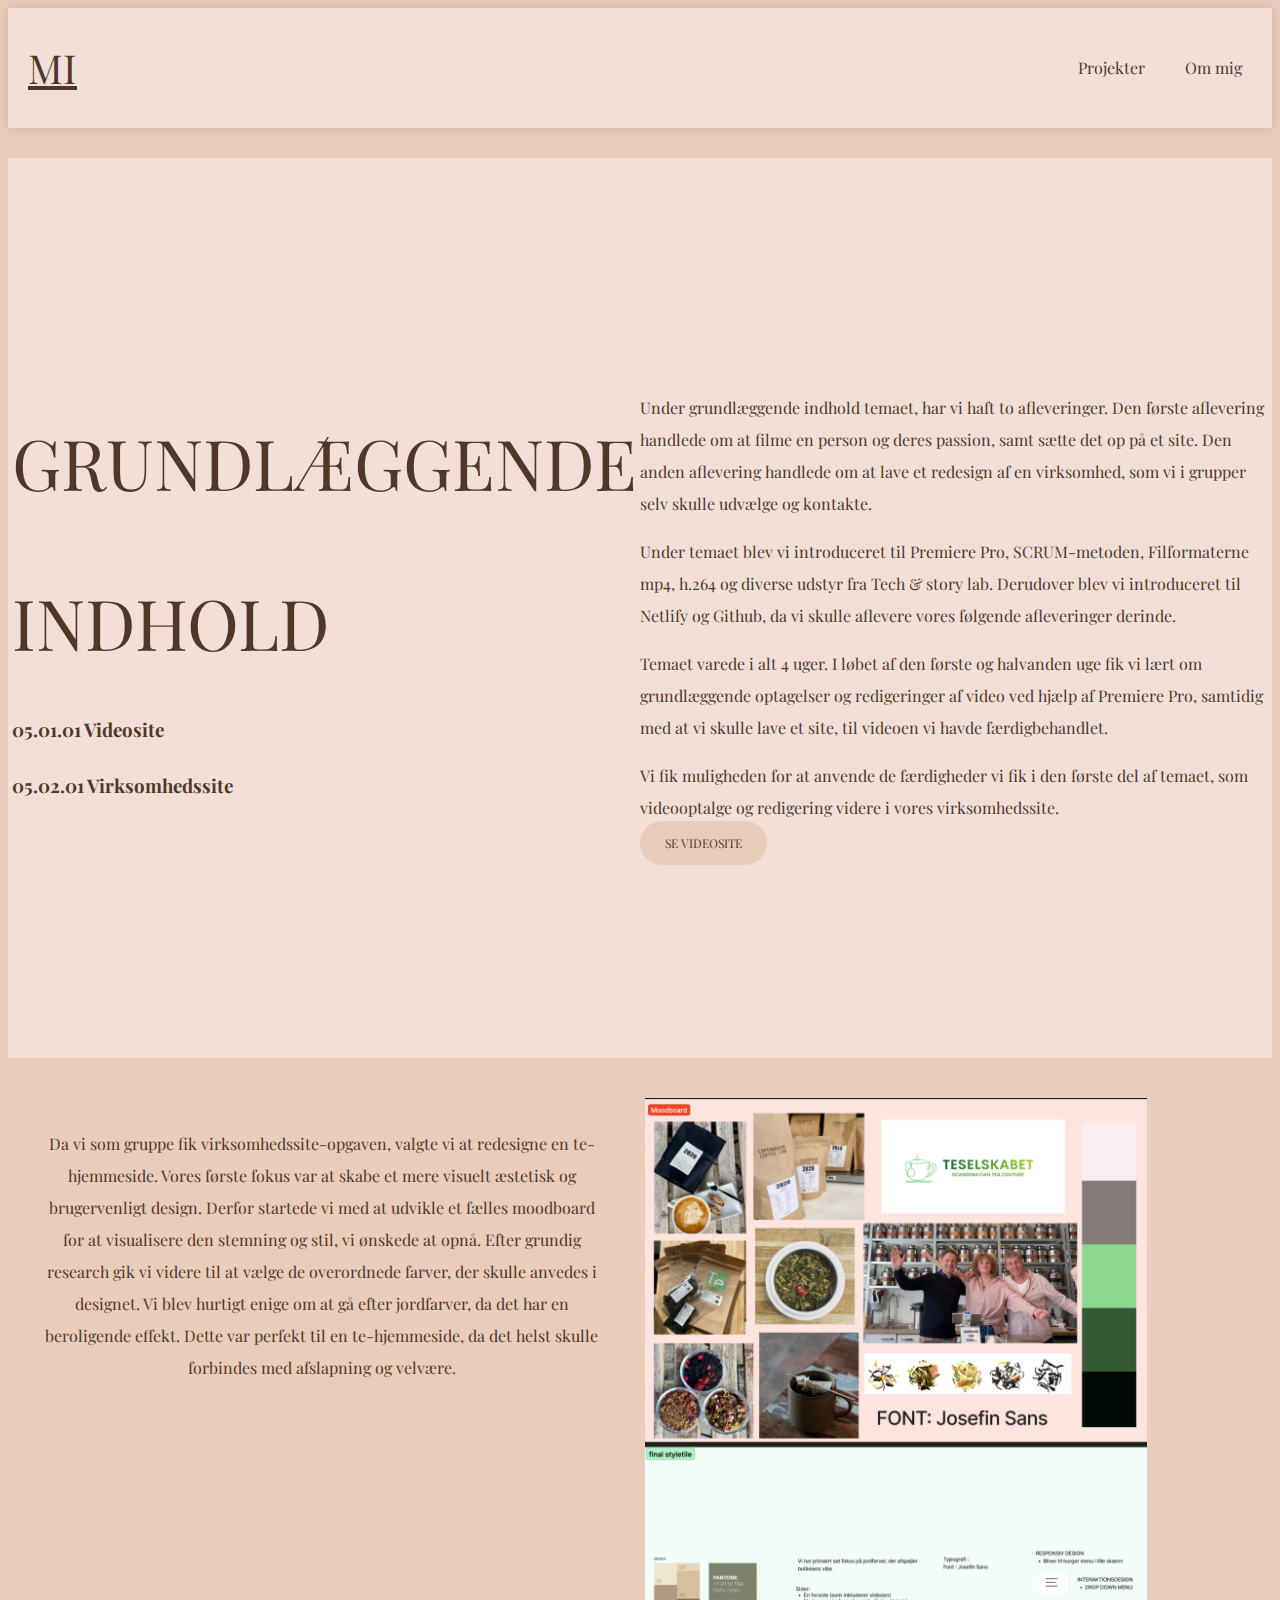
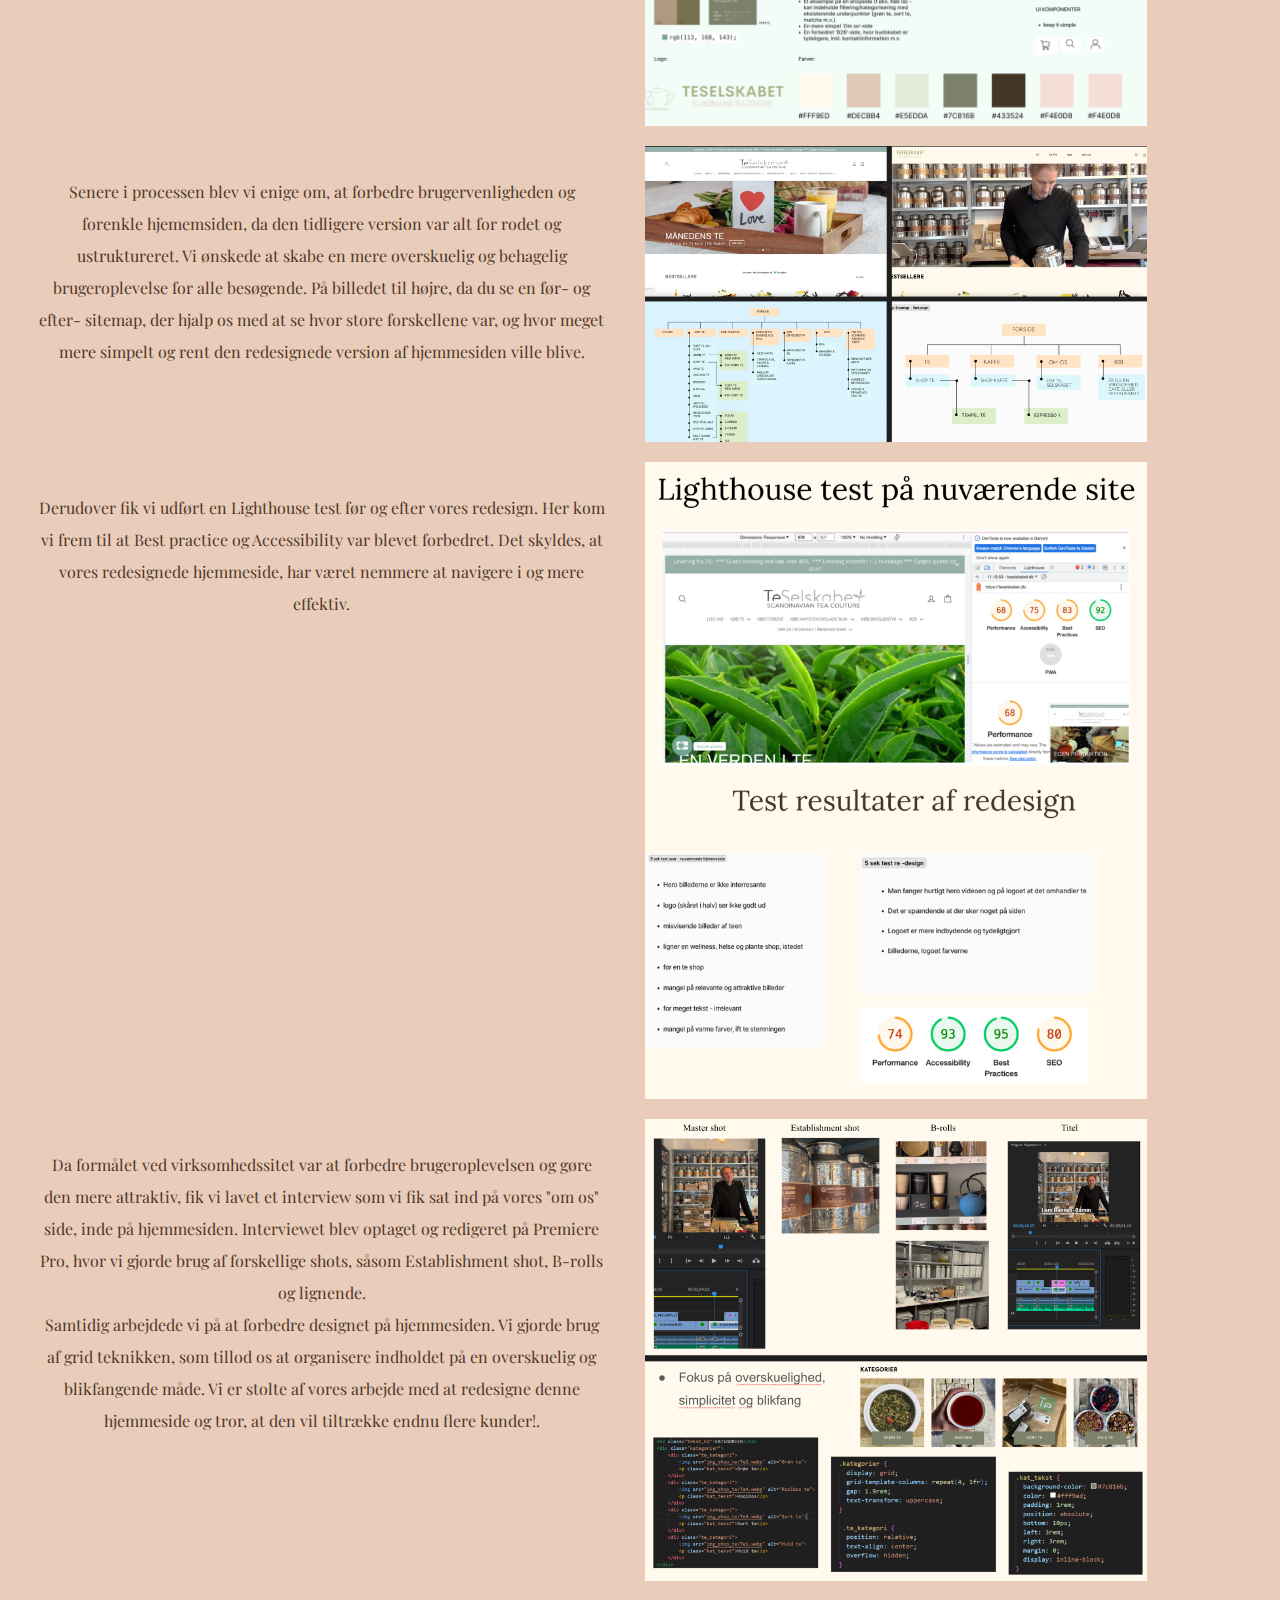
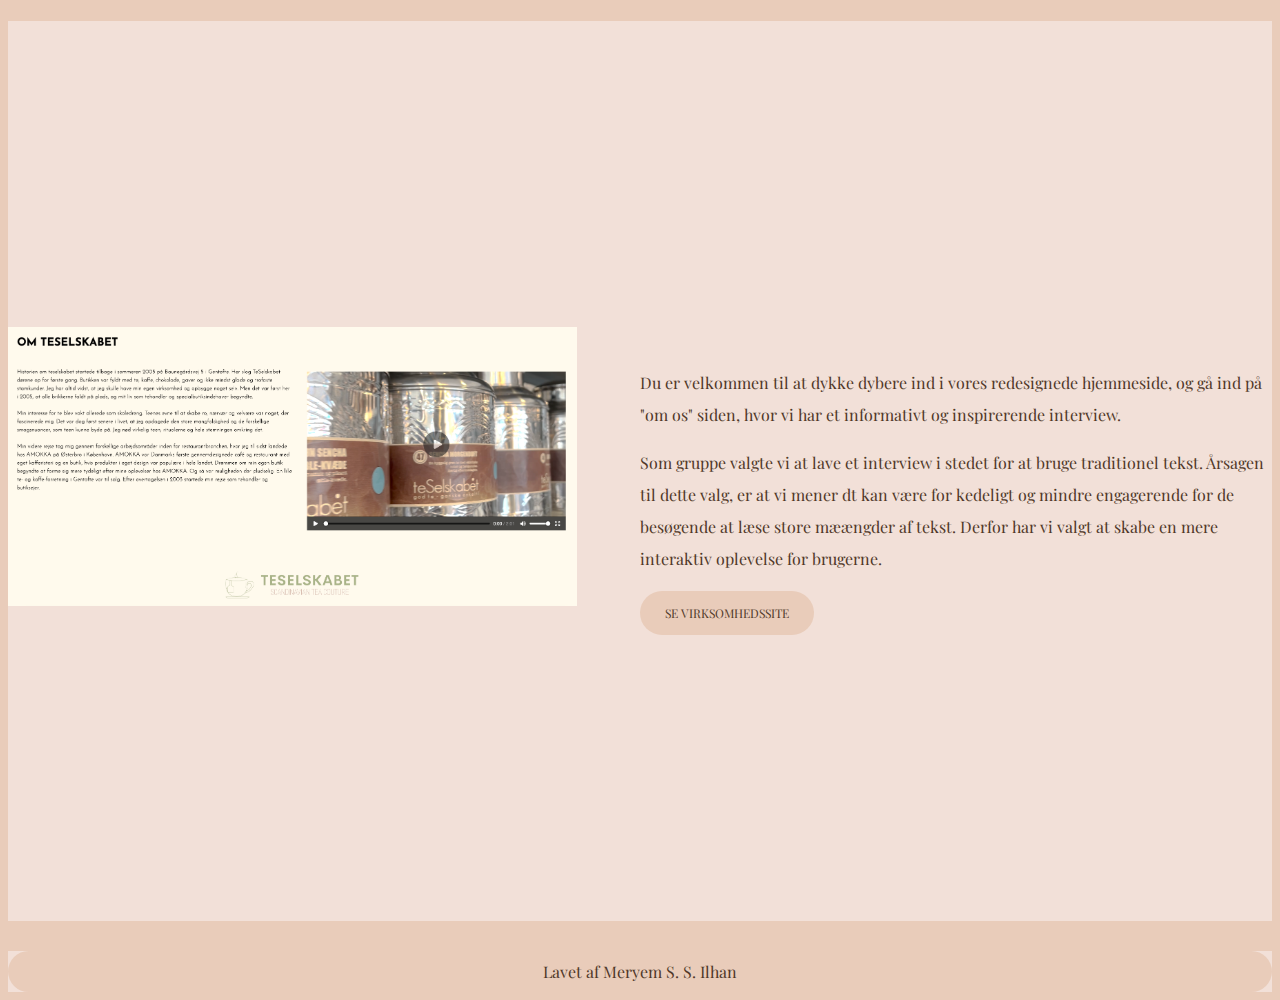
<file: t5.html>
<!DOCTYPE html>
<html lang="en">

<head>
    <meta charset="UTF-8">
    <meta name="viewport" content="width=device-width, initial-scale=1.0">
    <title>Forside</title>
    <link rel="stylesheet" href="menu.css">
    <link rel="stylesheet" href="t5.css">
    <link rel="preconnect" href="https://fonts.googleapis.com">
    <link rel="preconnect" href="https://fonts.gstatic.com" crossorigin>
    <link
        href="https://fonts.googleapis.com/css2?family=Playfair+Display:wght@400;500;600;700;800&family=Playpen+Sans:wght@600;800&display=swap"
        rel="stylesheet">


</head>

<body>
    <header>
        <div class="logo">
            <a href="index.html">MI</a>
        </div>

        <nav>
            <ul class="menu">
                <li><a href="projekter.html">Projekter</a></li>
                <li><a href="om_mig.html">Om mig</a></li>

            </ul>
            <div class="burger">
                <div class="line"></div>
                <div class="line"></div>
                <div class="line"></div>
            </div>
        </nav>
    </header>

    <main>
        <div class="row">
            <div class="left">
                <div id="grundlæggende">GRUNDLÆGGENDE</div>
                <div id="indhold">INDHOLD</div>
                <h3>05.01.01 Videosite</h3>
                <h3>05.02.01 Virksomhedssite</h3>
            </div>

            <div class="right">
                <div class="content">
                    <p>Under grundlæggende indhold temaet, har vi haft to afleveringer. Den første aflevering handlede
                        om at filme en person og deres passion, samt sætte det op på et site. Den anden aflevering
                        handlede om at lave et redesign af en virksomhed, som vi i grupper selv skulle udvælge og
                        kontakte. </p>

                    <p> Under temaet blev vi introduceret til Premiere Pro, SCRUM-metoden, Filformaterne mp4, h.264 og
                        diverse udstyr fra Tech & story lab. Derudover blev vi introduceret til Netlify og Github, da vi
                        skulle aflevere vores følgende afleveringer derinde. </p>

                    <p>Temaet varede i alt 4 uger. I løbet af den første og halvanden uge fik vi lært om grundlæggende
                        optagelser og redigeringer af video ved hjælp af Premiere Pro, samtidig med at vi skulle lave et
                        site, til videoen vi havde færdigbehandlet. </p>
                    <p>Vi fik muligheden for at anvende de færdigheder vi fik i den første del af temaet, som
                        videooptalge og redigering videre i vores virksomhedssite. </p>
                </div>
            </div>
        </div>

        <div class="tema4-container">
            <div class="txt">
                Da vi som gruppe fik virksomhedssite-opgaven, valgte vi at redesigne en te-hjemmeside. Vores første
                fokus var at skabe et mere visuelt æstetisk og brugervenligt design. Derfor startede vi med at udvikle
                et fælles moodboard for at visualisere den stemning og stil, vi ønskede at opnå.
                Efter grundig research gik vi videre til at vælge de overordnede farver, der skulle anvedes i designet.
                Vi blev hurtigt enige om at gå efter jordfarver, da det har en beroligende effekt. Dette var perfekt til
                en te-hjemmeside, da det helst skulle forbindes med afslapning og velvære.

            </div>

            <div><img src="temaer/tema5/billede1.png" alt="tema 5"></div>



            <div class="txt">
                Senere i processen blev vi enige om, at forbedre brugervenligheden og forenkle hjememsiden, da den
                tidligere version var alt for rodet og ustruktureret. Vi ønskede at skabe en mere overskuelig og
                behagelig brugeroplevelse for alle besøgende. På billedet til højre, da du se en før- og efter- sitemap,
                der hjalp os med at se hvor store forskellene var, og hvor meget mere simpelt og rent den redesignede
                version af hjemmesiden ville blive.
            </div>

            <div><img src="temaer/tema5/billede2.png" alt="tema 5"></div>

            <div class="txt">
                Derudover fik vi udført en Lighthouse test før og efter vores redesign. Her kom vi frem til at Best
                practice og Accessibility var blevet forbedret. Det skyldes, at vores redesignede hjemmeside, har været
                nemmere at navigere i og mere effektiv.
            </div>

            <div><img src="temaer/tema5/billede3.png" alt="tema 5"></div>


            <div class="txt">
                Da formålet ved virksomhedssitet var at forbedre brugeroplevelsen og gøre den mere attraktiv, fik vi
                lavet et interview som vi fik sat ind på vores "om os" side, inde på hjemmesiden. Interviewet blev
                optaget og redigeret på Premiere Pro, hvor vi gjorde brug af forskellige shots, såsom Establishment
                shot, B-rolls og lignende.
                <br>
                Samtidig arbejdede vi på at forbedre designet på hjemmesiden. Vi gjorde brug af grid teknikken, som
                tillod os at organisere indholdet på en overskuelig og blikfangende måde. Vi er stolte af vores arbejde
                med at redesigne denne hjemmeside og tror, at den vil tiltrække endnu flere kunder!.
            </div>

            <div><img src="temaer/tema5/billede4.png" alt="tema 5"></div>


        </div>

        <div class="row2">
            <div class="left">
                <img src="temaer/tema5/billede5.png" alt="tema 5" class="stor-billede">

            </div>

            <div class="right">
                <div class="content">
                    <p>Du er velkommen til at dykke dybere ind i vores redesignede hjemmeside, og gå ind på "om os"
                        siden, hvor vi har et informativt og inspirerende interview.</p>
                    <p>Som gruppe valgte vi at lave et interview i stedet for at bruge traditionel tekst. Årsagen til
                        dette valg, er at vi mener dt kan være for kedeligt og mindre engagerende for de besøgende at
                        læse store mæængder af tekst. Derfor har vi valgt at skabe en mere interaktiv oplevelse for
                        brugerne.</p>


                    <a href="https://resilient-lokum-3c0695.netlify.app/" class="se-virksomhed-knap">SE
                        VIRKSOMHEDSSITE</a>
                    <a href="https://meryemssi.dk/kea/05_indhold/videosite/index.html" class="se-video-knap">SE
                        VIDEOSITE</a>

                </div>
            </div>
        </div>


    </main>

    <div class="footer">
        <button class="button">Lavet af Meryem S. S. Ilhan</button>
    </div>



    <script src="menu.js"></script>
</body>

</html>
</file>
<file: menu.css>
header {
  display: flex;
  justify-content: space-between;
  align-items: center;
  padding: 20px;
  background-color: #f2e0d8;
  box-shadow: 0 0 10px rgba(0, 0, 0, 0.1);
}

.logo {
  font-size: 40px;
}

.logo a {
  color: #503829;
}

.logo img {
  width: 50px;
  height: 50px;
}

nav {
  display: flex;
  align-items: center;
}

.menu {
  display: flex;
  list-style: none;
  margin: 0;
  padding: 0;
}

.menu li {
  margin-right: 20px;
}

.menu li:last-child {
  margin-right: 0;
}

.menu a {
  display: block;
  padding: 10px;
  color: #503829;
  text-decoration: none;
  transition: color 0.3s;
  text-align: end;
}

.menu a:hover {
  color: #503829;
}

.burger {
  width: 30px;
  height: 20px;
  cursor: pointer;
}

.burger .line {
  width: 100%;
  height: 2px;
  background-color: #333;
  margin-bottom: 5px;
  transition: 0.2s linear;
}
.burger {
  display: none;
}
@media screen and (max-width: 800px) {
  .menu {
    display: none;
  }
  .burger {
    display: block;
  }
  .burger.active .line:nth-child(1) {
    transform: rotate(45deg) translate(5px, 5px);
    transition: 0.2s linear;
  }

  .burger.active .line:nth-child(2) {
    opacity: 0;
    transition: 0.15s linear;
  }

  .burger.active .line:nth-child(3) {
    transform: rotate(-45deg) translate(5px, -5px);
    transition: 0.2s linear;
  }

  nav.active .menu {
    display: block;
    background-color: #fff;
    position: absolute;
    top: 60px;
    left: 0;
    width: 100%;
    box-shadow: 0 0 10px rgba(0, 0, 0, 0.1);
    z-index: 1;
  }

  nav.active .menu li {
    margin: 10px 20px;
  }

  nav.active .menu a {
    font-size: 24px;
  }
}
</file>
<file: index.css>
body {
  background-color: #e9ccba;
  color: #503829;
  font-family: "Playfair Display", serif;
}

#port {
  text-align: center;
  font-size: 100px;
  font-weight: 100;
  display: inline-block;
}

#folio {
  font-size: 100px;
  font-weight: 100;
  display: block;
  margin-top: 20px;
}

.carrousel_container {
  padding: 2rem;
}

.slider-wrapper {
  position: relative;
  max-width: 48rem;
  margin: 0 auto;
}

.slider {
  display: flex;
  aspect-ratio: 16/9;
  overflow-x: auto;
  scroll-snap-type: x mandatory;
  scroll-behavior: smooth;
  box-shadow: 0 1.5rem 3rem -0.75rem hsla(0, 0%, 0%, 0.25);
}

.slider img {
  flex: 1 0 100%;
  scroll-snap-align: start;
  object-fit: cover;
}

.slider-nav {
  display: flex;
  column-gap: 1rem;
  position: absolute;
  bottom: 1.25rem;
  left: 50%;
  transform: translateX(-50%);
  z-index: 1;
}

.slider-nav a {
  width: 0.5rem;
  height: 0.5rem;
  border-radius: 50%;
  background-color: #fff;
  opacity: 0.75;
  transition: opacity ease 250ms;
}

.slider.nav a:hover {
  opacity: 1;
}

.row {
  min-height: 100vh;
  display: grid;
  place-items: center;
  width: 90%;
  grid-template-columns: repeat(2, 1fr);
  object-fit: cover;
}

@media only screen and (max-width: 768px) {
  .slider-wrapper {
    max-width: 100%;
  }

  .slider {
    aspect-ratio: unset;
  }

  .row {
    grid-template-columns: 1fr;
  }
}

.footer {
  display: grid;
  grid-template-columns: repeat(3, 1fr);
  background-color: #f2e0d8;
}

.button {
  background-color: #e9ccba;
  color: #503829;
  border: none;
  border-radius: 30px;
  padding: 10px 20px;
  text-align: center;
  text-decoration: none;
  display: inline-block;
  font-size: 16px;
  margin: 50px;
  cursor: pointer;
  font-family: "Playfair Display", serif;
}
</file>
<file: om_mig.css>
body {
  background-color: #e9ccba;
  color: #503829;
  font-family: "Playfair Display", serif;
  width: 100%;
  min-height: 100vh;
  place-items: center;
  line-height: 2;
}

.omos_grid {
  width: 80%;
  /* max-width: 1170px; */
  display: grid;
  grid-template-columns: repeat(2, 1fr);
  grid-gap: 50px 30px;
  padding: 50px;
}

.omos_grid .left {
  overflow: hidden;
}
.omos_grid .left img {
  width: 80%;
  height: 80%;
  object-fit: cover;
}

.omos_grid .right {
  display: flex;
  /* align-items: center; */
}

.omos_grid .right content {
  padding-left: 20px;
}

.omos_grid .right content p {
  font-size: 20px;
  line-height: 30px;
  padding-bottom: 15px;
}

@media (max-width: 991px) {
  .omos_grid .right content {
    padding-left: 20px;
  }
}

@media (max-width: 768px) {
  .omos_grid {
    width: 90%;
    grid-template-columns: 1fr;
  }
}

.overskrift {
  text-align: center; /* Centrerer indholdet */
  padding-top: 50px;
  background-color: #f2e0d8;
  margin-bottom: -30px;
}

p {
  margin-top: 10px; /* Tilføjer lidt plads mellem h1 og p */
}

.skill_grid {
  display: grid;
  grid-template-columns: repeat(3, 1fr); /* Opretter 3 kolonner med samme bredde */
  gap: 30px; /* Afstand mellem kolonner */
  background-color: #f2e0d8;
}

.skills {
  padding: 50px;
  display: flex;
  flex-direction: column;
  justify-content: center;
  align-items: center;
  text-align: center;
}

.skills_txt {
  font-weight: bold;
}

img {
  width: 50%;
  height: auto;
  margin-bottom: 40px;
}

.portfolio-overskrift {
  text-align: center;
  padding-top: 50px;
  background-color: #f2e0d8;
  margin-top: 1.3%;
  position: relative;
  margin-bottom: 20px;
}

.portfolio-overskrift img {
  text-align: center;
  width: 15%;
  height: auto;
  margin-bottom: 40px;
  padding: 4%;
}

.se-projekter-knap {
  display: block;
  margin: 0 auto;
  padding: 10px 25px;
  border-radius: 50px;
  background-color: #e9ccba;
  color: #503829;
  text-decoration: none;
  position: absolute;
  bottom: 40px;
  right: 46.3%;
  font-size: 12px;
}

.footer {
  display: grid;
  grid-template-columns: repeat(3, 1fr);
  background-color: #f2e0d8;
  margin-top: 40px;
}

.button {
  background-color: #e9ccba;
  color: #503829;
  border: none;
  border-radius: 30px;
  padding: 10px 20px;
  text-align: center;
  text-decoration: none;
  display: inline-block;
  font-size: 16px;
  margin: 50px;
  cursor: pointer;
  font-family: "Playfair Display", serif;
}

.attributes {
  font-size: 10px;
}

.grid-container {
  display: grid;
  /* grid-template-columns: 1fr; */
  margin-top: 20px;
  background-color: #f2e0d8;
  justify-content: center;
  align-items: center;
}

.kolonne {
  display: flex;
  flex-direction: column;
  justify-content: center;
  align-items: center;
}

.kolonne ul {
  list-style-type: disc;
  margin-left: 50px;
}

.kolonne li {
  margin-bottom: 10px;
}
</file>
<file: t2.css>
body {
  background-color: #e9ccba;
  color: #503829;
  font-family: "Playfair Display", serif;
  line-height: 2;
}

#grundlæggende {
  text-align: center;
  font-size: 70px;
  font-weight: 100;
  display: inline-block;
}

#web {
  font-size: 70px;
  font-weight: 100;
  display: block;
  margin-top: 20px;
}

.row {
  min-height: 100vh;
  display: grid;
  place-items: center;
  width: 90%;
  grid-template-columns: repeat(2, 1fr);
  object-fit: cover;
  background-color: #f2e0d8;
  width: 100%;
  margin-top: 30px;
  margin-bottom: 30px;
  font-weight: 600;
}

.tema2-container {
  display: grid;
  grid-template-columns: 1fr 1fr; /* Opdeler grid i tre kolonner */
  grid-gap: 10px; /* Afstand mellem elementerne */
  margin-top: 40px;
  line-height: 3;
}

.tema2-container img {
  max-width: 40%;
}

.txt {
  text-align: center; /* Centrerer tekst */
  padding: 30px;
  margin: 70px;
}

.row2 {
  min-height: 100vh;
  display: grid;
  place-items: center;
  grid-template-columns: repeat(2, 1fr);
  object-fit: cover;
  background-color: #f2e0d8;
  width: 100%;
  margin-top: 30px;
  margin-bottom: 30px;
}

img {
  max-width: 60%;
  height: auto;
  justify-self: end;
  align-self: center;
}

.se-projekter-knap {
  display: block;
  margin: 0 auto;
  padding: 10px 25px;
  border-radius: 50px;
  background-color: #e9ccba;
  color: #503829;
  text-decoration: none;
  position: absolute;
  font-size: 12px;
  text-align: center;
}

.footer {
  display: grid;
  grid-template-columns: repeat(1, 1fr);
  background-color: #f2e0d8;
}

.button {
  background-color: #e9ccba;
  color: #503829;
  border: none;
  border-radius: 30px;
  padding: 10px 20px;
  text-align: center;
  text-decoration: none;
  display: inline-block;
  font-size: 16px;
  cursor: pointer;
  font-family: "Playfair Display", serif;
}
</file>
<file: t3.css>
body {
  background-color: #e9ccba;
  color: #503829;
  font-family: "Playfair Display", serif;
  line-height: 1.5;
}

#grundlæggende {
  text-align: center;
  font-size: 70px;
  font-weight: 100;
  display: inline-block;
}

#ux {
  font-size: 70px;
  font-weight: 100;
  display: block;
  margin-top: 20px;
}

.row {
  min-height: 100vh;
  display: grid;
  place-items: center;
  grid-template-columns: repeat(2, 1fr);
  background-color: #f2e0d8;
  margin-top: 30px;
  margin-bottom: 30px;
  font-weight: 600;
  line-height: 2;
}

.tema3-container {
  display: grid;
  grid-template-columns: 1fr 1fr;
  grid-gap: 10px;
  margin-top: 40px;
  line-height: 2;
}

.txt {
  text-align: center;
  padding: 30px;
}

.row2 {
  min-height: 100vh;
  display: grid;
  place-items: center;
  grid-template-columns: repeat(2, 1fr);
  object-fit: cover;
  background-color: #f2e0d8;
  width: 100%;
  margin-top: 30px;
  margin-bottom: 30px;
}

img {
  max-width: 60%;
  height: auto;
  justify-self: end;
  align-self: center;
}

.se-dokumentation-knap {
  display: block;
  margin: 0 auto;
  padding: 10px 25px;
  border-radius: 50px;
  background-color: #e9ccba;
  color: #503829;
  text-decoration: none;
  position: absolute;
  font-size: 12px;
  text-align: center;
}

.se-pptx-knap {
  display: block;
  margin: 0 auto;
  padding: 10px 25px;
  border-radius: 50px;
  background-color: #e9ccba;
  color: #503829;
  text-decoration: none;
  position: absolute;
  font-size: 12px;
  text-align: center;
  bottom: 100px;
}

.footer {
  display: grid;
  grid-template-columns: repeat(1, 1fr);
  background-color: #f2e0d8;
}

.button {
  background-color: #e9ccba;
  color: #503829;
  border: none;
  border-radius: 30px;
  padding: 10px 20px;
  text-align: center;
  text-decoration: none;
  display: inline-block;
  font-size: 16px;
  cursor: pointer;
  font-family: "Playfair Display", serif;
}

.stor-billede {
  max-width: 90%;
  height: auto;
}
</file>
<file: t4.css>
body {
  background-color: #e9ccba;
  color: #503829;
  font-family: "Playfair Display", serif;
}

#grundlæggende {
  text-align: center;
  font-size: 70px;
  font-weight: 100;
  display: inline-block;
}

#animation {
  font-size: 70px;
  font-weight: 100;
  display: block;
  margin-top: 20px;
}

.row {
  min-height: 100vh;
  display: grid;
  place-items: center;
  width: 90%;
  grid-template-columns: repeat(2, 1fr);
  object-fit: cover;
  background-color: #f2e0d8;
  width: 100%;
  margin-top: 30px;
  margin-bottom: 30px;
  font-weight: 600;
  line-height: 2;
}

.tema4-container {
  display: grid;
  grid-template-columns: 1fr 1fr;
  grid-gap: 10px;
  margin-top: 40px;
  line-height: 2;
}

.txt {
  text-align: center;
  padding: 30px;
}

.row2 {
  min-height: 100vh;
  display: grid;
  place-items: center;
  grid-template-columns: repeat(2, 1fr);
  background-color: #f2e0d8;
  width: 100%;
  margin-top: 30px;
  margin-bottom: 30px;
  line-height: 2;
}

img {
  max-width: 50%;
  height: auto;
  justify-self: end;
  align-self: center;
}

.se-spil-knap {
  display: block;
  margin: 0 auto;
  padding: 10px 25px;
  border-radius: 50px;
  background-color: #e9ccba;
  color: #503829;
  text-decoration: none;
  position: absolute;
  font-size: 12px;
  text-align: center;
}

.footer {
  display: grid;
  grid-template-columns: repeat(1, 1fr);
  background-color: #f2e0d8;
}

.button {
  background-color: #e9ccba;
  color: #503829;
  border: none;
  border-radius: 30px;
  padding: 10px 20px;
  text-align: center;
  text-decoration: none;
  display: inline-block;
  font-size: 16px;
  cursor: pointer;
  font-family: "Playfair Display", serif;
}

.stor-billede {
  max-width: 90%;
  height: auto;
}
</file>
<file: t5.css>
body {
  background-color: #e9ccba;
  color: #503829;
  font-family: "Playfair Display", serif;
  line-height: 2;
}

#grundlæggende {
  text-align: center;
  font-size: 70px;
  font-weight: 100;
  display: inline-block;
}

#indhold {
  font-size: 70px;
  font-weight: 100;
  display: block;
  margin-top: 20px;
}

.row {
  min-height: 100vh;
  display: grid;
  place-items: center;
  width: 90%;
  grid-template-columns: repeat(2, 1fr);
  object-fit: cover;
  background-color: #f2e0d8;
  width: 100%;
  margin-top: 30px;
  margin-bottom: 30px;
  line-height: 2;
}

.tema4-container {
  display: grid;
  grid-template-columns: 1fr 1fr;
  grid-gap: 10px;
  margin-top: 40px;
}

.txt {
  text-align: center;
  padding: 30px;
}

.row2 {
  min-height: 100vh;
  display: grid;
  place-items: center;
  grid-template-columns: repeat(2, 1fr);
  object-fit: cover;
  background-color: #f2e0d8;
  width: 100%;
  margin-top: 30px;
  margin-bottom: 30px;
}

img {
  max-width: 80%;
  height: auto;
  justify-self: end;
  align-self: center;
}

.se-virksomhed-knap {
  display: block;
  margin: 0 auto;
  padding: 10px 25px;
  border-radius: 50px;
  background-color: #e9ccba;
  color: #503829;
  text-decoration: none;
  position: absolute;
  font-size: 12px;
  text-align: center;
}

.footer {
  display: grid;
  grid-template-columns: repeat(1, 1fr);
  background-color: #f2e0d8;
}

.button {
  background-color: #e9ccba;
  color: #503829;
  border: none;
  border-radius: 30px;
  padding: 10px 20px;
  text-align: center;
  text-decoration: none;
  display: inline-block;
  font-size: 16px;
  cursor: pointer;
  font-family: "Playfair Display", serif;
}

.se-video-knap {
  display: block;
  margin: 0 auto;
  padding: 10px 25px;
  border-radius: 50px;
  background-color: #e9ccba;
  color: #503829;
  text-decoration: none;
  position: absolute;
  font-size: 12px;
  text-align: center;
  bottom: 35px;
}

.stor-billede {
  max-width: 90%;
  height: auto;
}
</file>
